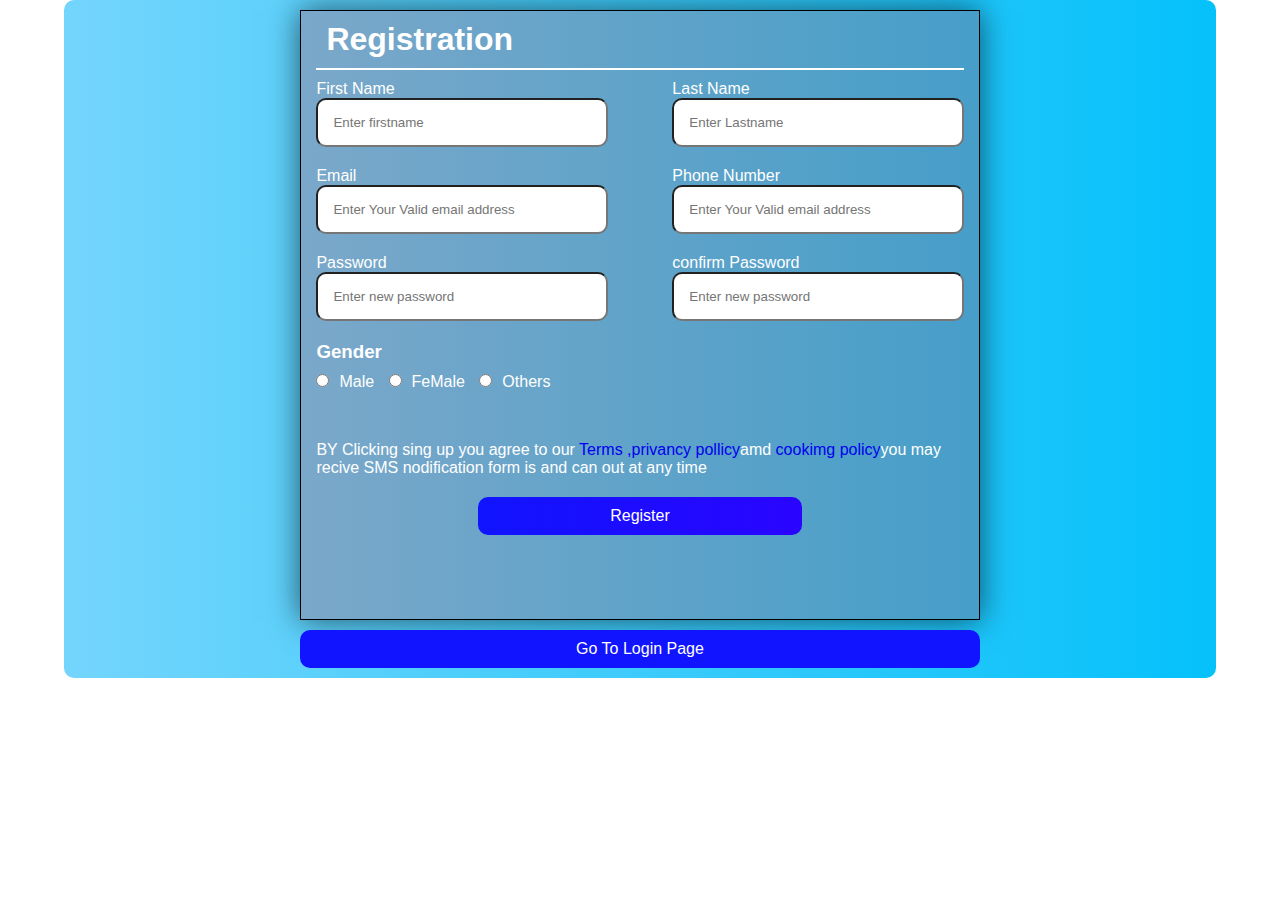
<file: index.html>
<!DOCTYPE html>
<html lang="en">
<head>
    <meta charset="UTF-8">
    <meta http-equiv="X-UA-Compatible" content="IE=edge">
    <meta name="viewport" content="width=device-width, initial-scale=1.0">
    <title>registration form</title>
    <link rel="stylesheet" href="css/style.css">
     <link rel="stylesheet" href="media/media.css">
     <link rel="stylesheet" href="https://cdnjs.cloudflare.com/ajax/libs/font-awesome/4.7.0/css/font-awesome.min.css">
</head>
<body>
   
     <section id="registraion-section">
         <div class="registration-container">
            <div class="log-btn">
            <form name="form-name">
             <div class="registration-form">
                 <div class="regi-head">
                     <h1>Registration</h1>
                 </div>
                 <div class="name-row">
                     <div class="regi-col">
                                 <div class="input-felid">
                                     <label for="first-name">First Name</label><br>
                                          <input type="text" id="first-name" placeholder="Enter firstname"> 
                                    <div><h3 id="croratname"></h3></div>
                                 </div>
                                 
                                 <div class="input-felid">
                                     <label for="reg-email">Email</label><br>
                                         <input type="email" id="reg-email" placeholder="Enter Your Valid email address">
                                         <div><h3 id="croratemail"></h3></div> 
                                 </div>

                                 <div class="input-felid">
                                    <label for="reg-password">Password</label><br>
                                        <input type="password" id="reg-password" placeholder="Enter new password"> 
                                        <div><h3 id="coreatpassword"></h3></div>
                                </div>
                                    
                      </div>          
                      <div class="regi-col">
                        <div class="input-felid">
                            <label for="last-name">Last Name</label><br>
                                 <input type="text" id="last-name" placeholder="Enter Lastname"> 
                                 <div><h3 id="firstnames"></h3></div>
                        </div>
                       
                        <div class="input-felid">
                            <label for="reg-phone">Phone Number</label><br>
                                <input type="tel" id="reg-phone" placeholder="Enter Your Valid email address"> 
                                <div><h3 id="croratnumber"></h3></div>
                        </div>

                        <div class="input-felid">
                           <label for="reg-confirmpassword">confirm  Password</label><br>
                               <input type="password" id="reg-confirmpassword" placeholder="Enter new password"> 
                               <div><h3 id="samepassword"></h3></div>
                       </div>
                          
             </div>          
            </div>
                 <div class="gender">
                    <h3 id="genter">Gender</h3>
                     <input type="radio" id="male" name="Gender"><label for="male">Male</label>
                     <input type="radio" id="female" name="Gender"><label for="female">FeMale</label>
                     <input type="radio" id="other" name="Gender"><label for="other">Others</label>
                     <p id="gentercoreat"></p>
                </div>
                
                     <p>BY Clicking sing up you agree to our <a href="#">Terms ,privancy pollicy</a>amd <a href="#">cookimg policy</a>you may 
                        recive SMS nodification form is and can out at any time
                     </p>
                 <div class="reg-link" onclick="nameoffun()">
                      <a href="#" >Register</a>
                 </div>
                 
                 
                 
             </div>                         
            </form>
            
            
            <div class="but">
                <button id="fn-btn" onclick="logfunction()" type="submit">Go To Login Page</button>
             </div>
            </div>    

             </div>
     
   
</section>

 <script src="js/main.js"></script>
</body>
</html>
</file>
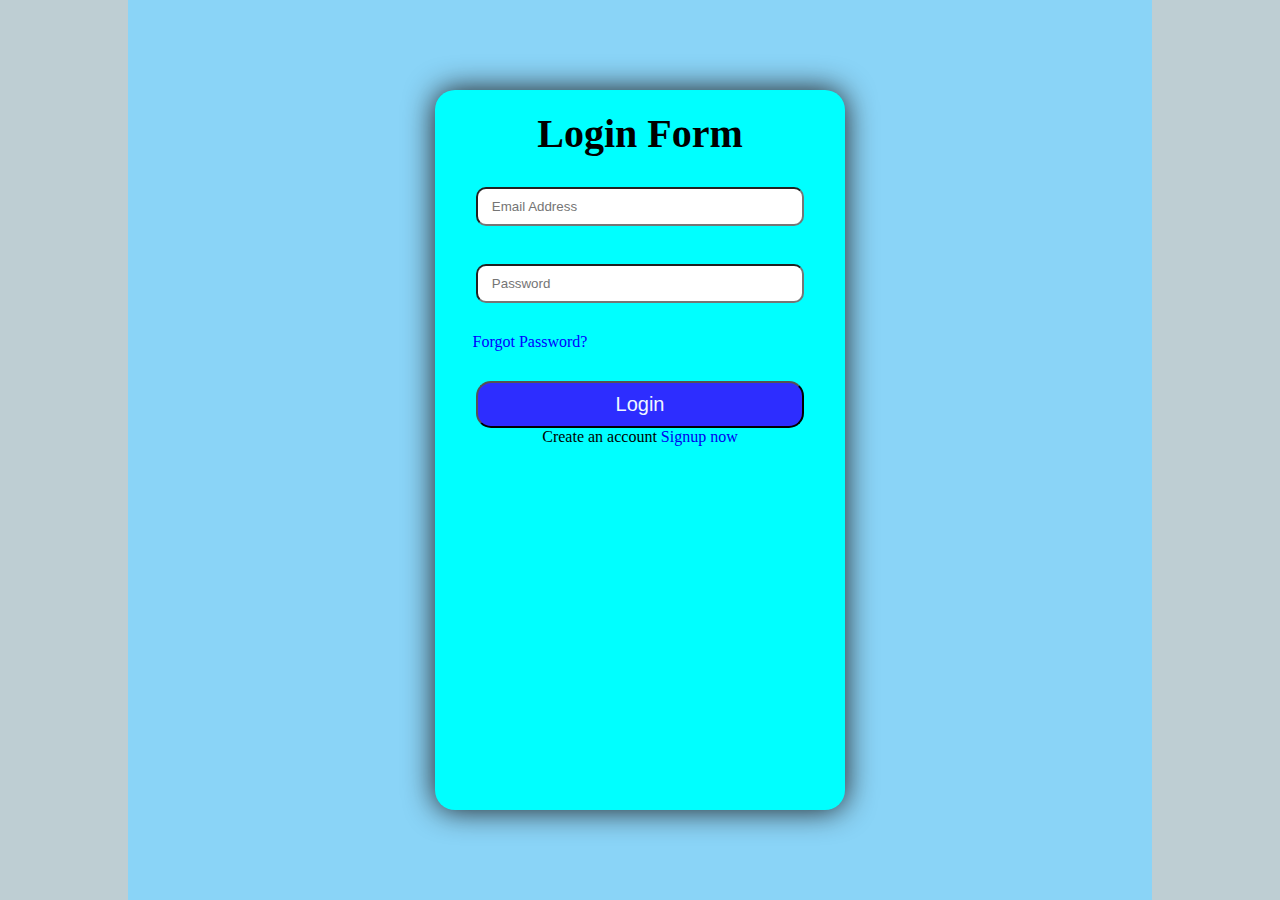
<file: login-form/index.html>
<!DOCTYPE html>
<html lang="en">
<head>
    <meta charset="UTF-8">
    <meta name="viewport" content="width=device-width, initial-scale=1.0">
    <title>Login Form</title>
    <link rel="stylesheet" href="css/style.css">
    <link rel="stylesheet" href="css/media.css">
</head>
<body>
    
    
    <div class="container">
        <div class="row">
            <div class="card">
                <h1>Login Form</h1>
                <div class="input-sce">
                    <label for="inputemail" >  </label>
                    <input id="inputemail"  type="email" placeholder=" Email Address" ><br><br>
                    <h3 id="email"></h3>

                    <label for="inputpassword" >  </label>
                    <input id="inputpassword" type="password" placeholder=" Password" >
                    <h3 id="passwords"></h3>

                </div>
                <div class="fro-a">
                    <a href="#">Forgot Password?</a>
                </div>
                <div class="but" >
                    <button id="logbtn">Login</button>
                </div>
                <p>Create an account <a href="#">Signup now</a></p>

            </div>
       </div>
    </div>
    <script src="js/main.js"></script>
</body>
</html>
</file>
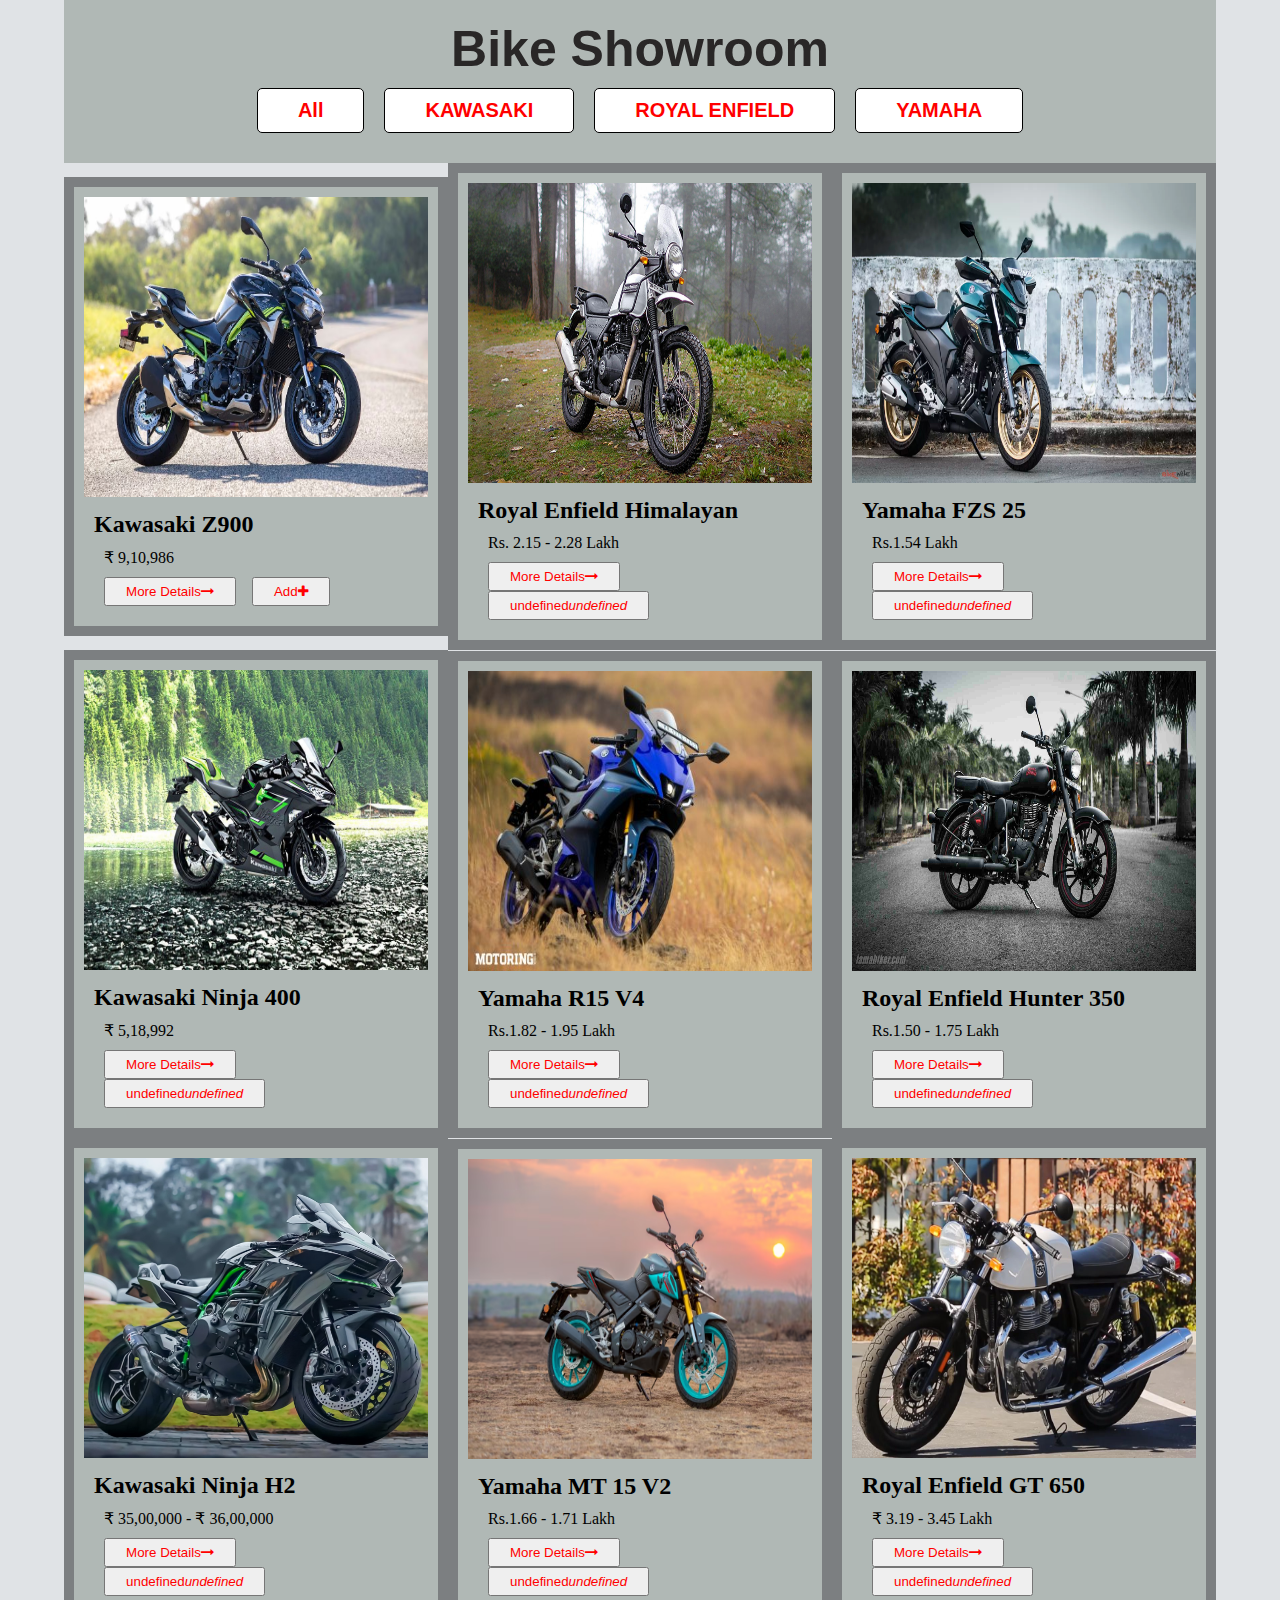
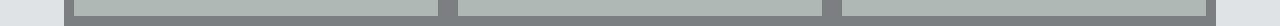
<file: login-form/wep-card-js/index.html>
<!DOCTYPE html>
<html lang="en">
<head>
    <meta charset="UTF-8">
    <meta name="viewport" content="width=device-width, initial-scale=1.0">
    <title>wep cards</title>
    <link rel="stylesheet" href="css/style.css">
    <link rel="stylesheet" href="css/media.css">
    <link href="https://fonts.googleapis.com/css2?family=Montserrat&display=swap" rel="stylesheet">
		<link rel="stylesheet" href="https://cdnjs.cloudflare.com/ajax/libs/font-awesome/4.7.0/css/font-awesome.min.css">
</head>
<body>
    <section id="card-sec">

    </section>
    <script src="css/main.js">

    </script>
</body>
</html>
</file>
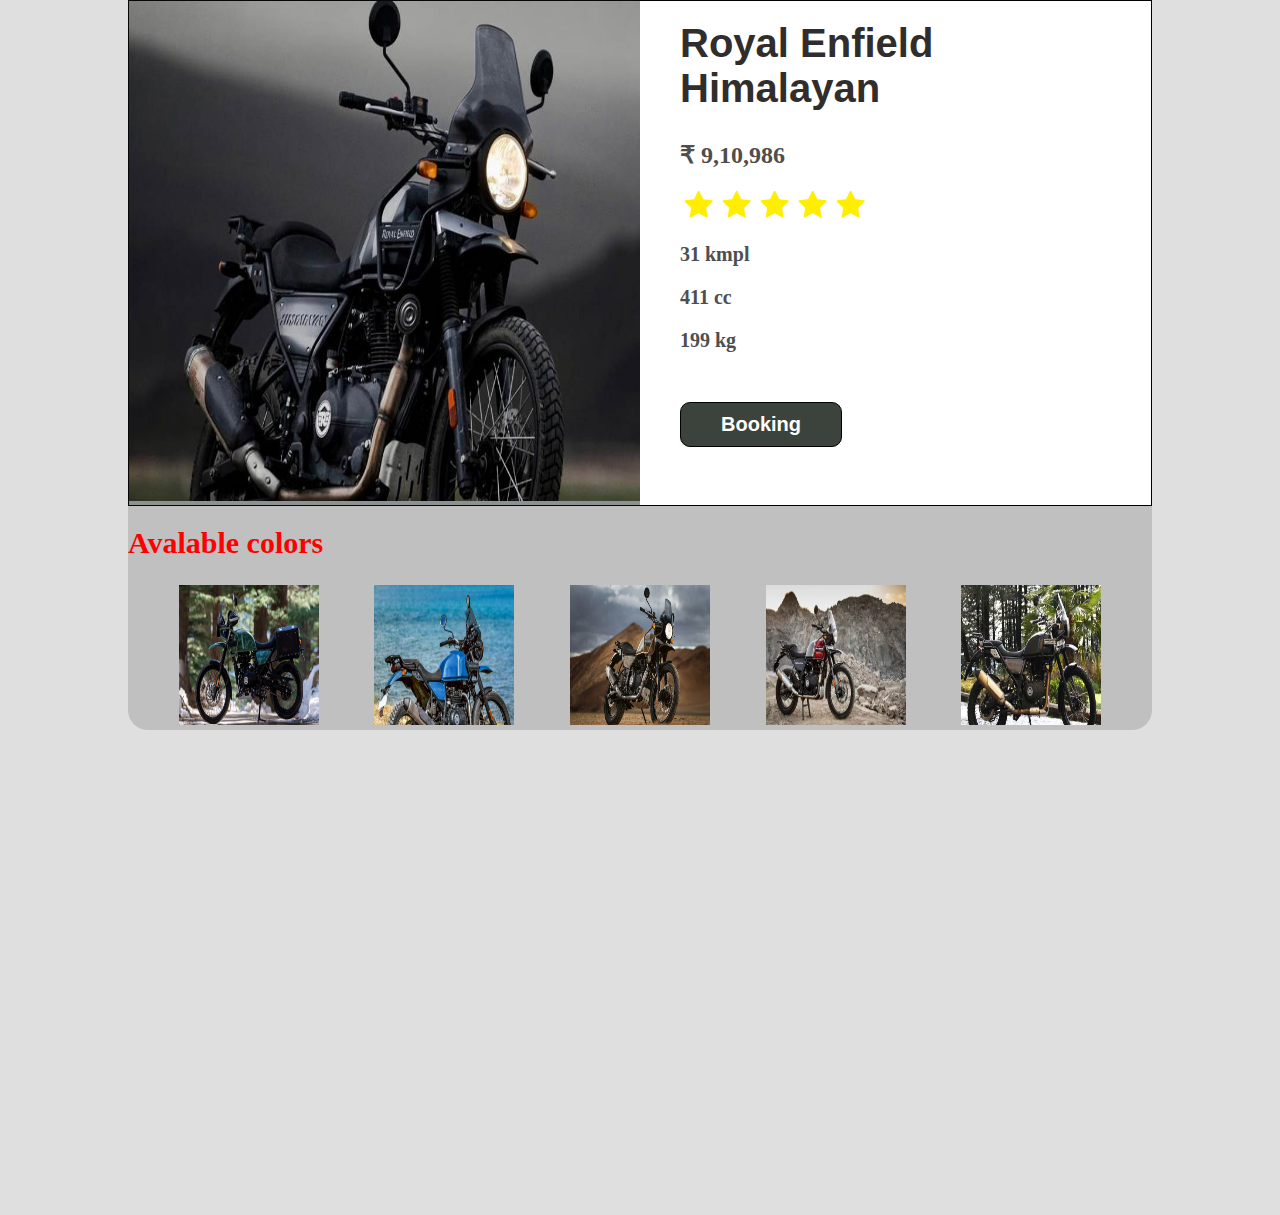
<file: login-form/wep-card-js/Himalayan/index.html>
<!DOCTYPE html>
<html lang="en">
<head>
    <meta charset="UTF-8">
    <meta name="viewport" content="width=device-width, initial-scale=1.0">
    <title>Kavasaki Z900 </title>
    <link rel="stylesheet" href="css/style.css">
    <link rel="stylesheet" href="css/media.css">
    <link href="https://fonts.googleapis.com/css2?family=Montserrat&display=swap" rel="stylesheet">
		<link rel="stylesheet" href="https://cdnjs.cloudflare.com/ajax/libs/font-awesome/4.7.0/css/font-awesome.min.css">
</head>
<body>
    <section class="sec">
        <div class="container">
            <div class="row">
                <div class="col">
                    <img src="img/imgh1.jpg">
                </div>
                <div class="cols">
                    <h1>Royal Enfield Himalayan </h1>
                    <h2>₹ 9,10,986</h2>
                    <div class="icons">
                        <p><i class="fa fa-star" aria-hidden="true"></i></p>
                        <p><i class="fa fa-star" aria-hidden="true"></i></p>
                        <p><i class="fa fa-star" aria-hidden="true"></i></p>
                        <p><i class="fa fa-star" aria-hidden="true"></i></p>
                        <p><i class="fa fa-star" aria-hidden="true"></i></p>
                    </div>
                    <h3>31 kmpl</h3>
                    <h3>411 cc</h3>
                    <h3>199 kg</h3>
                    <div class="btn">
                        <button>Booking</button>
                    </div>
                </div>
            </div>
            <div class="image-hed">
                    <h2>Avalable colors</h2>
                    <div class="img-color">
                        <img src="img/imgh2.webp">
                        <img src="img/imgh3.jpg">
                        <img src="img/imgh4.webp">
                        <img src="img/imgh5.webp">
                        <img src="img/imgh6.avif">

                    </div>
             </div>
        </div>
    </section>
</body>
</html>
</file>
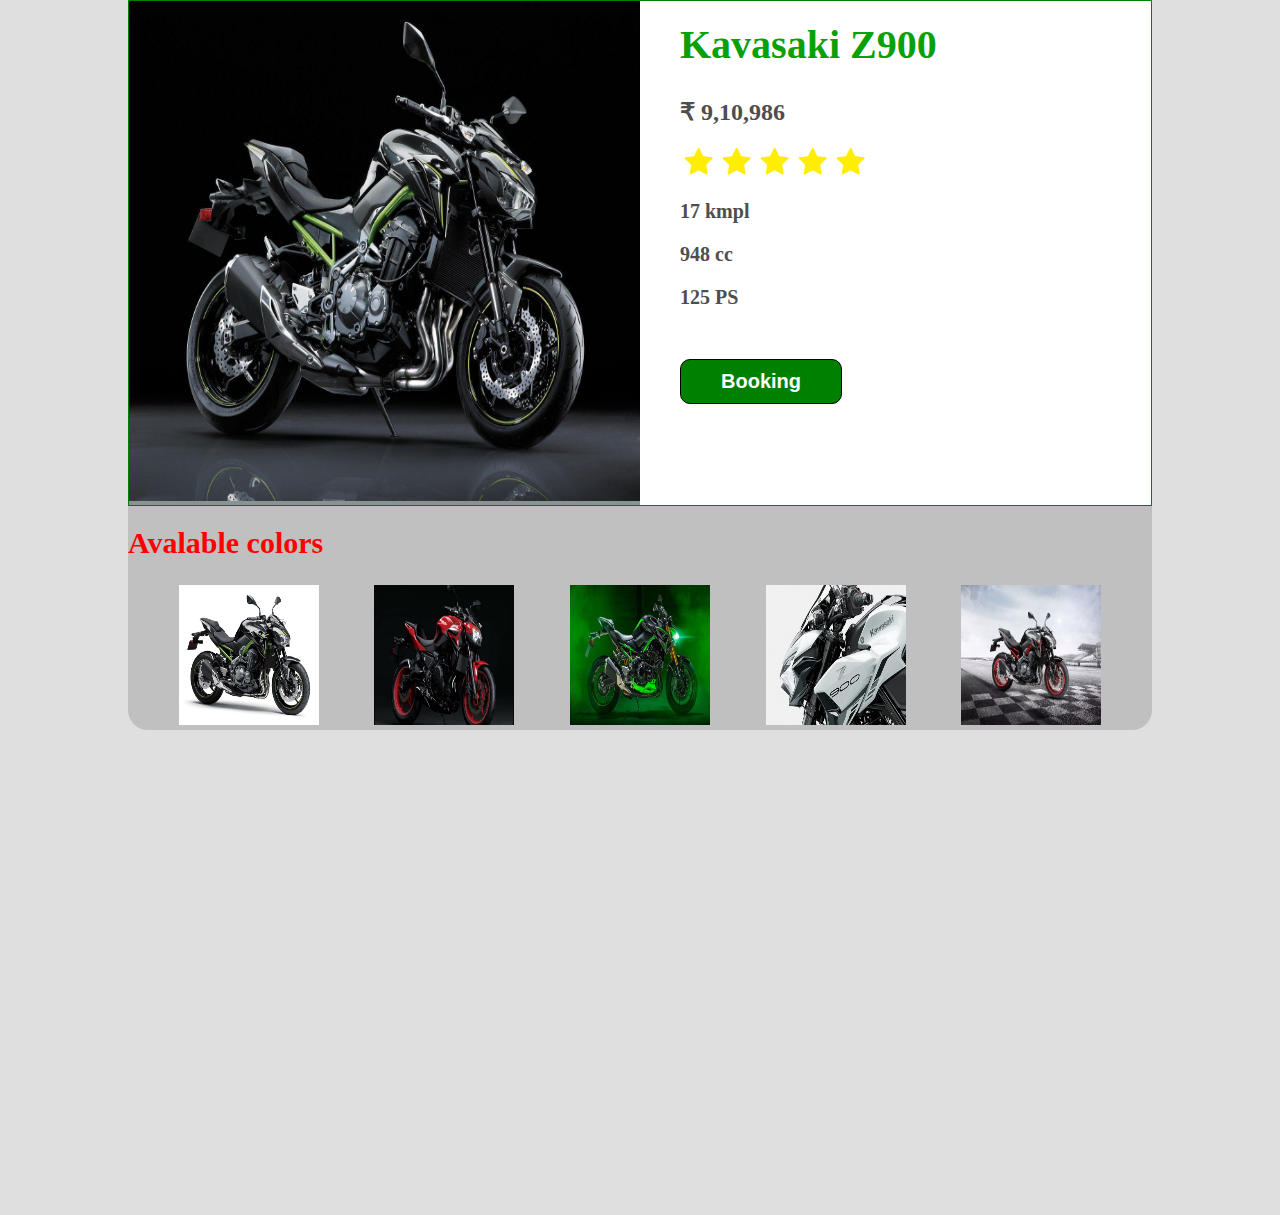
<file: login-form/wep-card-js/kavasaki-Z900/index.html>
<!DOCTYPE html>
<html lang="en">
<head>
    <meta charset="UTF-8">
    <meta name="viewport" content="width=device-width, initial-scale=1.0">
    <title>Kavasaki Z900 </title>
    <link rel="stylesheet" href="css/style.css">
    <link href="https://fonts.googleapis.com/css2?family=Montserrat&display=swap" rel="stylesheet">
		<link rel="stylesheet" href="https://cdnjs.cloudflare.com/ajax/libs/font-awesome/4.7.0/css/font-awesome.min.css">
</head>
<body>
    <section class="sec">
        <div class="container">
            <div class="row">
                <div class="col">
                    <img src="img/imgk2.jpg">
                </div>
                <div class="cols">
                    <h1>Kavasaki Z900 </h1>
                    <h2>₹ 9,10,986</h2>
                    <div class="icons">
                        <p><i class="fa fa-star" aria-hidden="true"></i></p>
                        <p><i class="fa fa-star" aria-hidden="true"></i></p>
                        <p><i class="fa fa-star" aria-hidden="true"></i></p>
                        <p><i class="fa fa-star" aria-hidden="true"></i></p>
                        <p><i class="fa fa-star" aria-hidden="true"></i></p>
                    </div>
                    <h3>17 kmpl</h3>
                    <h3>948 cc</h3>
                    <h3>125 PS</h3>
                    <div class="btn">
                        <button>Booking</button>
                    </div>
                </div>
            </div>
            <div class="image-hed">
                    <h2>Avalable colors</h2>
                    <div class="img-color">
                        <img src="img/imgk1.jpg">
                        <img src="img/imgk3.avif">
                        <img src="img/imgk4.webp">
                        <img src="img/imgk5.webp">
                        <img src="img/imgk6.avif">

                    </div>
             </div>
        </div>
    </section>
</body>
</html>
</file>
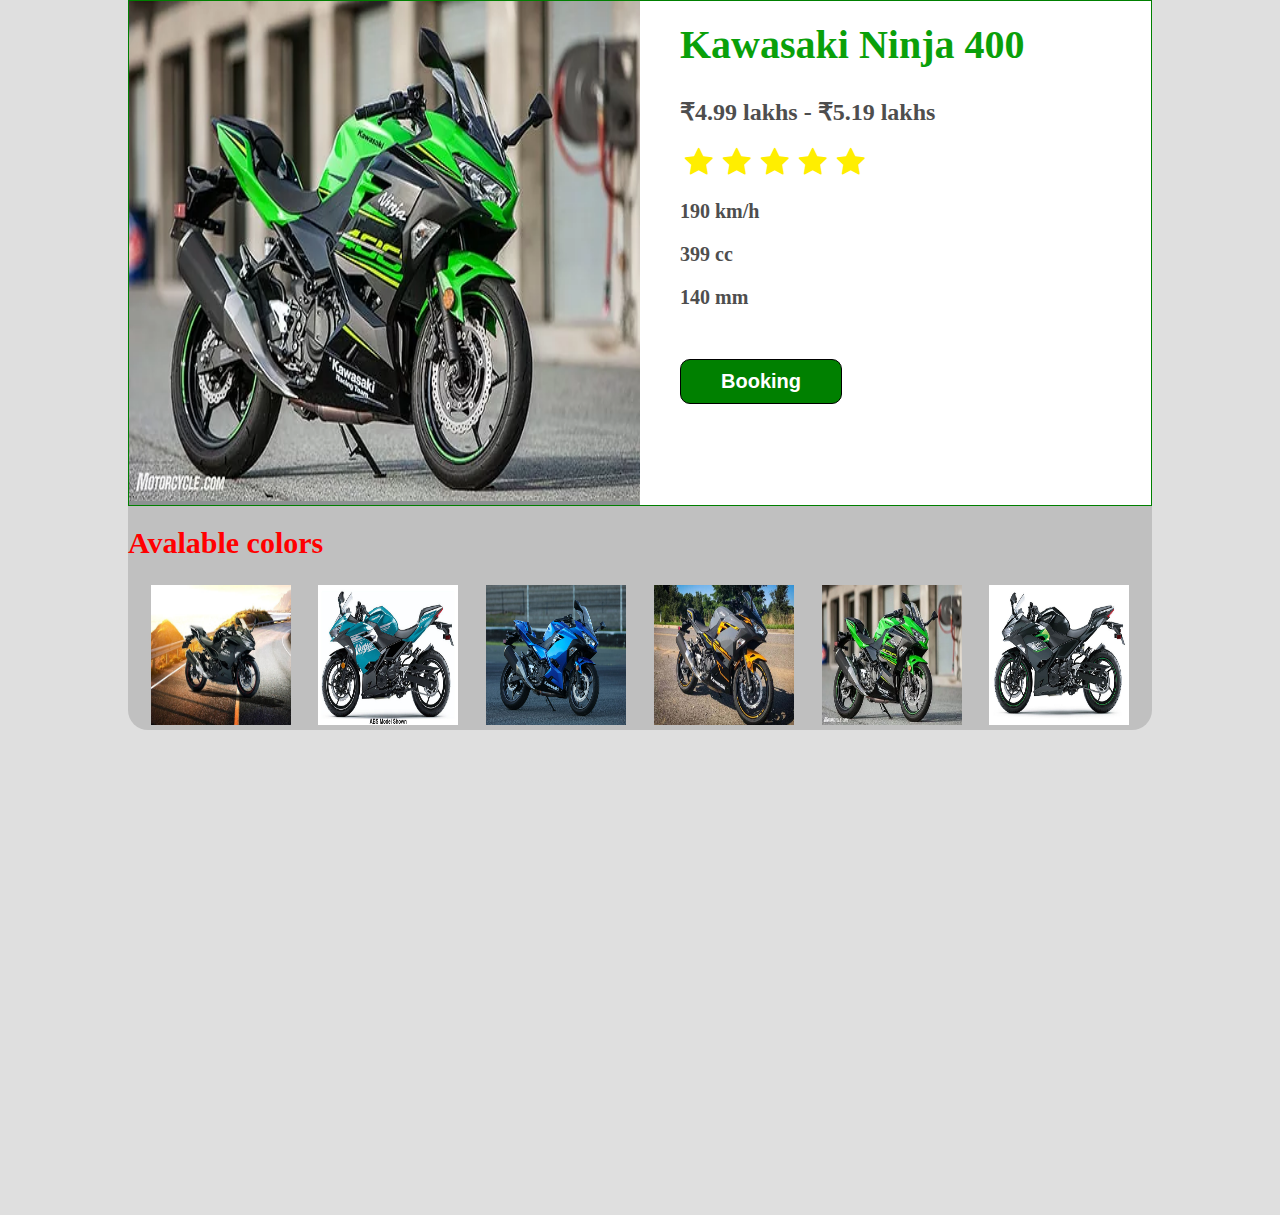
<file: login-form/wep-card-js/Kawasaki Ninja 400/index.html>
<!DOCTYPE html>
<html lang="en">
<head>
    <meta charset="UTF-8">
    <meta name="viewport" content="width=device-width, initial-scale=1.0">
    <title>Kawasaki Ninja 400 </title>
    <link rel="stylesheet" href="css/style.css">
    <link rel="stylesheet" href="css/media.css">
    <link href="https://fonts.googleapis.com/css2?family=Montserrat&display=swap" rel="stylesheet">
		<link rel="stylesheet" href="https://cdnjs.cloudflare.com/ajax/libs/font-awesome/4.7.0/css/font-awesome.min.css">
</head>
<body>
    <section class="sec">
        <div class="container">
            <div class="row">
                <div class="col">
                    <img src="img/imgk1.webp">
                </div>
                <div class="cols">
                    <h1>Kawasaki Ninja 400 </h1>
                    <h2> ₹4.99 lakhs - ₹5.19 lakhs</h2>
                    <div class="icons">
                        <p><i class="fa fa-star" aria-hidden="true"></i></p>
                        <p><i class="fa fa-star" aria-hidden="true"></i></p>
                        <p><i class="fa fa-star" aria-hidden="true"></i></p>
                        <p><i class="fa fa-star" aria-hidden="true"></i></p>
                        <p><i class="fa fa-star" aria-hidden="true"></i></p>
                    </div>
                    <h3>190 km/h</h3>
                    <h3> 399 cc</h3>
                    <h3>140 mm</h3>
                    <div class="btn">
                        <button>Booking</button>
                    </div>
                </div>
            </div>
            <div class="image-hed">
                    <h2>Avalable colors</h2>
                    <div class="img-color">
                        <img src="img/imgk2.jpg">
                        <img src="img/imgk3.jpg">
                        <img src="img/imgk4.jpg">
                        <img src="img/imgk5.jpg">
                        <img src="img/imgk6.webp">
                        <img src="img/imgk7.jpg">

                    </div>
             </div>
        </div>
    </section>
</body>
</html>
</file>
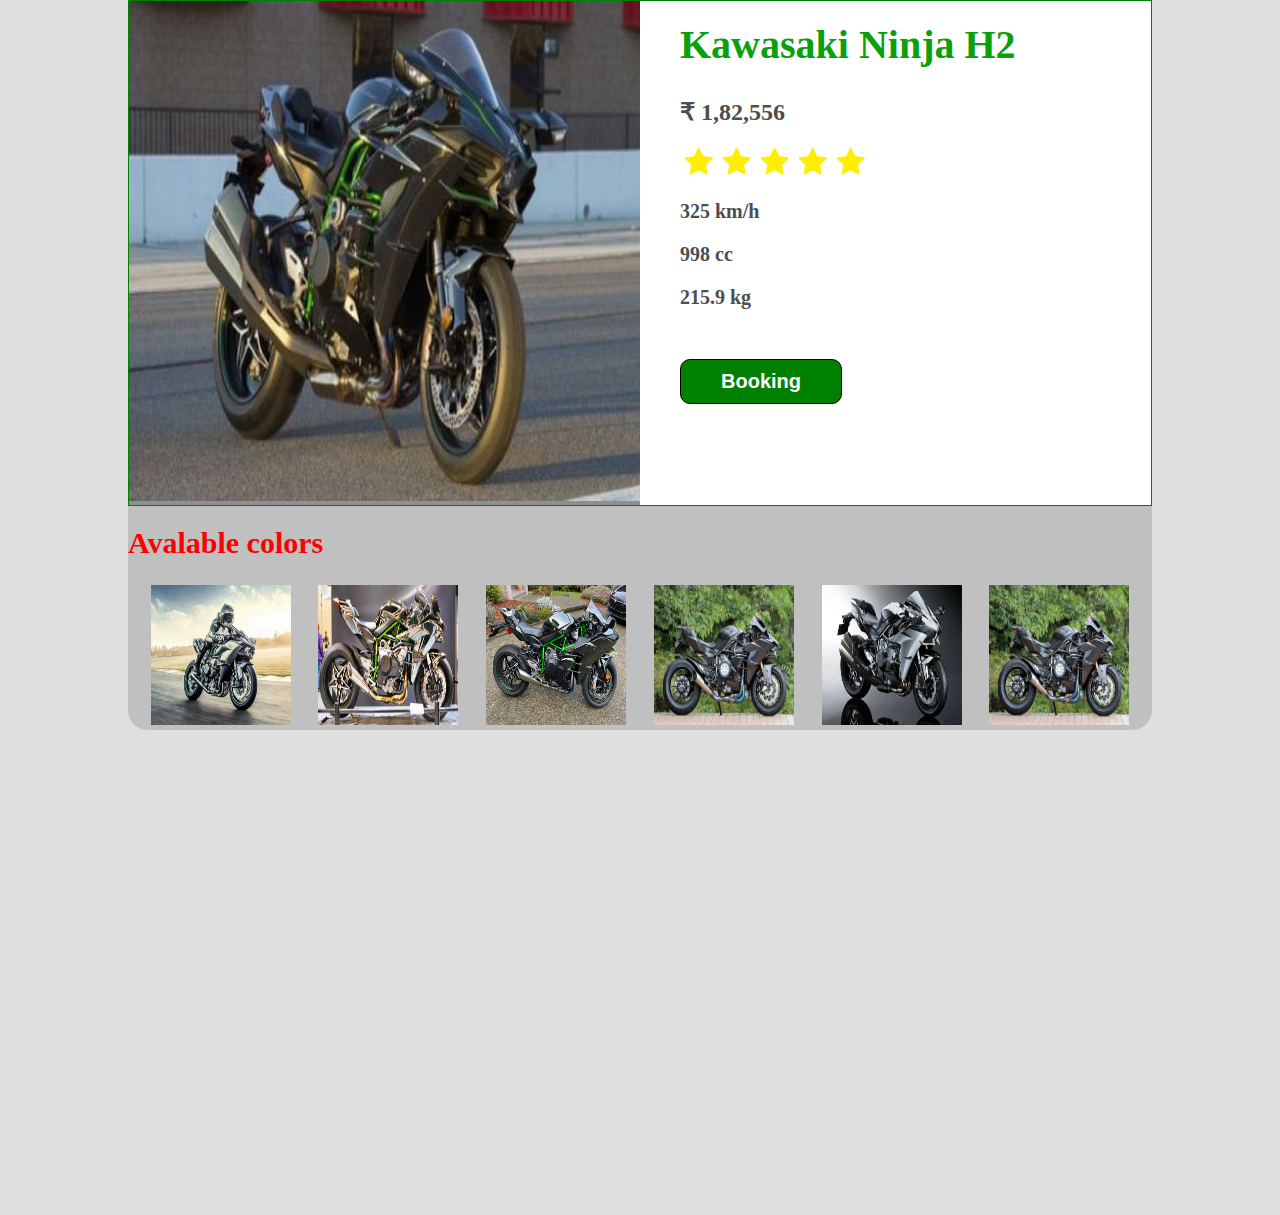
<file: login-form/wep-card-js/Kawasaki-Ninja-H2/index.html>
<!DOCTYPE html>
<html lang="en">
<head>
    <meta charset="UTF-8">
    <meta name="viewport" content="width=device-width, initial-scale=1.0">
    <title>Kawasaki Ninja H2 </title>
    <link rel="stylesheet" href="css/style.css">
    <link rel="stylesheet" href="css/media.css">
    <link href="https://fonts.googleapis.com/css2?family=Montserrat&display=swap" rel="stylesheet">
		<link rel="stylesheet" href="https://cdnjs.cloudflare.com/ajax/libs/font-awesome/4.7.0/css/font-awesome.min.css">
</head>
<body>
    <section class="sec">
        <div class="container">
            <div class="row">
                <div class="col">
                    <img src="img/img6.jpg">
                </div>
                <div class="cols">
                    <h1>Kawasaki Ninja H2 </h1>
                    <h2>₹ 1,82,556</h2>
                    <div class="icons">
                        <p><i class="fa fa-star" aria-hidden="true"></i></p>
                        <p><i class="fa fa-star" aria-hidden="true"></i></p>
                        <p><i class="fa fa-star" aria-hidden="true"></i></p>
                        <p><i class="fa fa-star" aria-hidden="true"></i></p>
                        <p><i class="fa fa-star" aria-hidden="true"></i></p>
                    </div>
                    <h3>325 km/h</h3>
                    <h3>998 cc</h3>
                    <h3>215.9 kg</h3>
                    <div class="btn">
                        <button>Booking</button>
                    </div>
                </div>
            </div>
            <div class="image-hed">
                    <h2>Avalable colors</h2>
                    <div class="img-color">
                        <img src="img/img2.jpg">
                        <img src="img/img3.jpg">
                        <img src="img/img4.jpg">
                        <img src="img/img5.webp">
                        <img src="img/img1.webp">
                        <img src="img/img7.webp">

                    </div>
             </div>
        </div>
    </section>
</body>
</html>
</file>
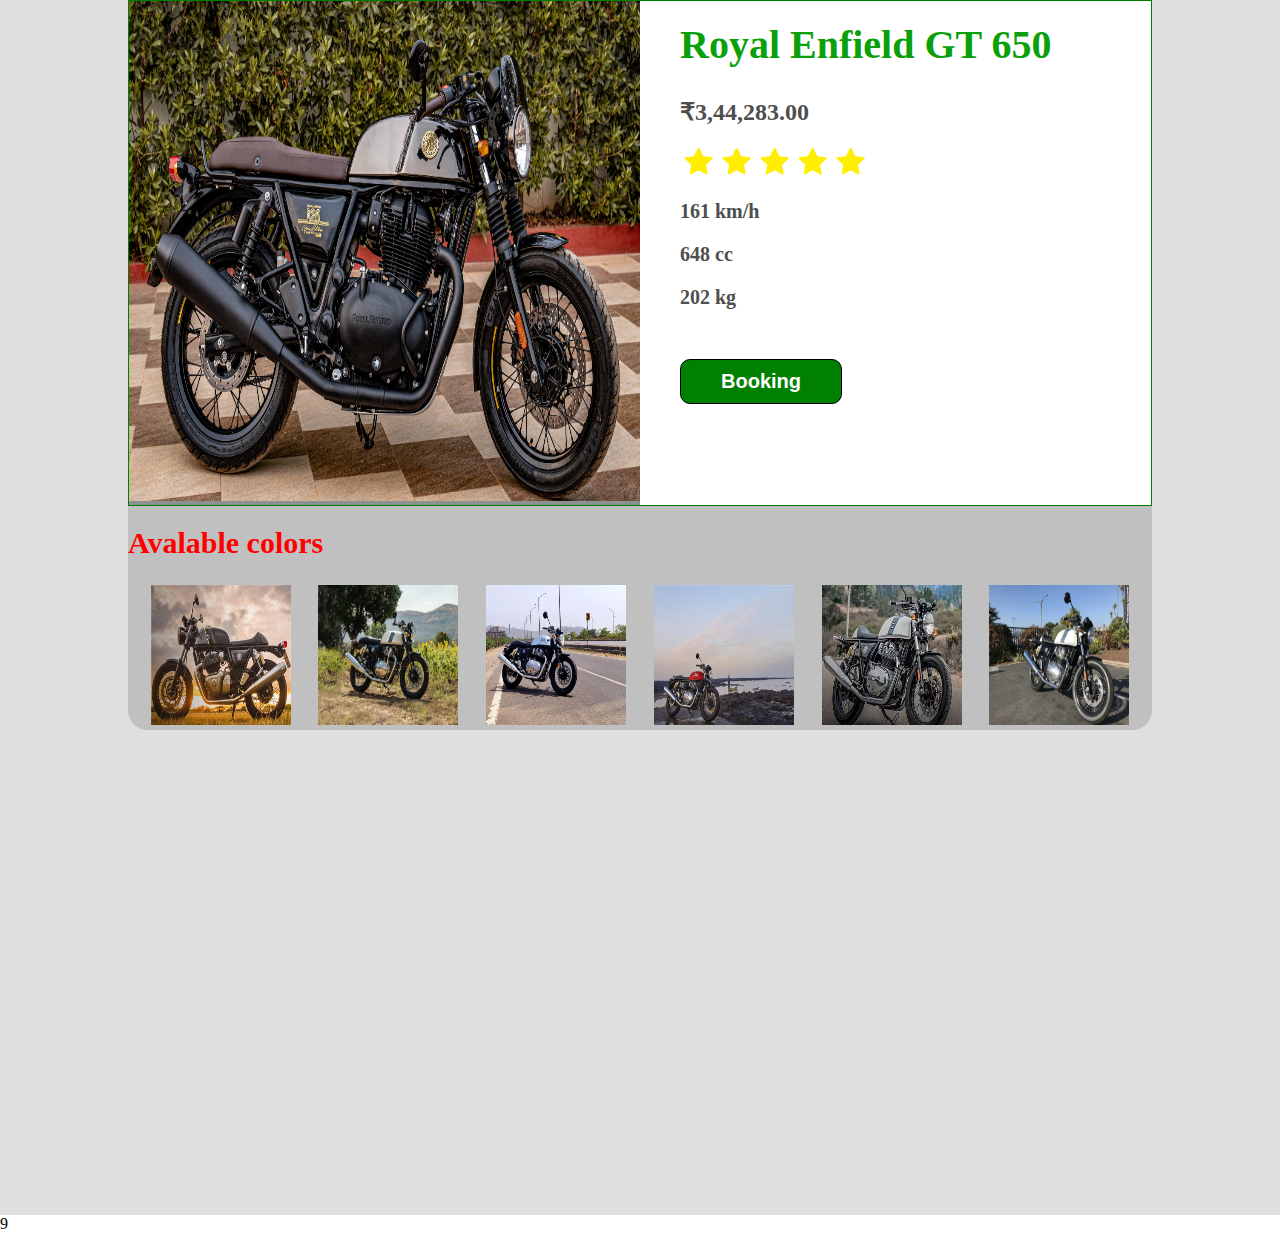
<file: login-form/wep-card-js/Royal-Enfield-GT-650/index.html>
<!DOCTYPE html>
<html lang="en">
<head>
    <meta charset="UTF-8">
    <meta name="viewport" content="width=device-width, initial-scale=1.0">
    <title>Royal Enfield GT 650 </title>
    <link rel="stylesheet" href="css/style.css">
    <link rel="stylesheet" href="css/media.css">
    <link href="https://fonts.googleapis.com/css2?family=Montserrat&display=swap" rel="stylesheet">
		<link rel="stylesheet" href="https://cdnjs.cloudflare.com/ajax/libs/font-awesome/4.7.0/css/font-awesome.min.css">
</head>
<body>
    <section class="sec">
        <div class="container">
            <div class="row">
                <div class="col">
                    <img src="img/img1.png">
                </div>
                <div class="cols">
                    <h1>Royal Enfield GT 650</h1>
                    <h2> ₹3,44,283.00 </h2>
                    <div class="icons">
                        <p><i class="fa fa-star" aria-hidden="true"></i></p>
                        <p><i class="fa fa-star" aria-hidden="true"></i></p>
                        <p><i class="fa fa-star" aria-hidden="true"></i></p>
                        <p><i class="fa fa-star" aria-hidden="true"></i></p>
                        <p><i class="fa fa-star" aria-hidden="true"></i></p>
                    </div>
                    <h3>161 km/h</h3>
                    <h3>648 cc</h3>
                    <h3>202 kg</h3>
                    <div class="btn">
                        <button>Booking</button>
                    </div>
                </div>
            </div>
            <div class="image-hed">
                    <h2>Avalable colors</h2>
                    <div class="img-color">
                        <img src="img/img2.jpg">
                        <img src="img/img3.webp">
                        <img src="img/img4.webp">
                        <img src="img/img5.jpg">
                        <img src="img/img6.avif">
                        <img src="img/img7.jpg">

                    </div>
             </div>
        </div>
    </section>
</body>
</html>9
</file>
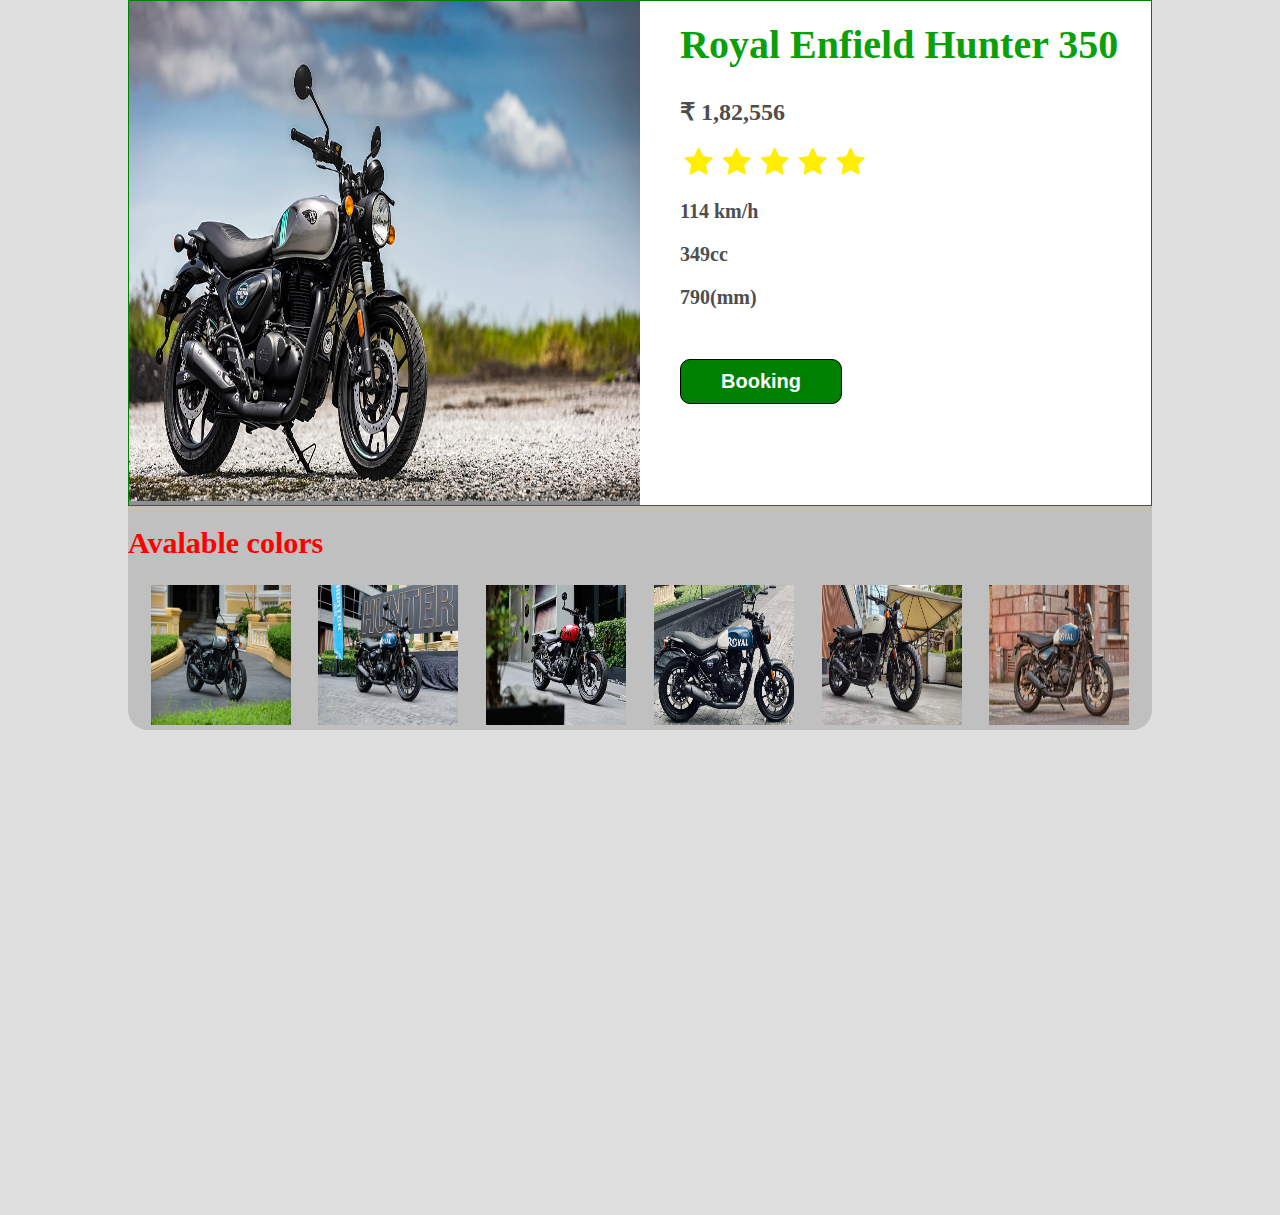
<file: login-form/wep-card-js/Royal-Enfield-Hunter/index.html>
<!DOCTYPE html>
<html lang="en">
<head>
    <meta charset="UTF-8">
    <meta name="viewport" content="width=device-width, initial-scale=1.0">
    <title>Royal Enfield Hunter 350 </title>
    <link rel="stylesheet" href="css/style.css">
    <link rel="stylesheet" href="css/media.css">
    <link href="https://fonts.googleapis.com/css2?family=Montserrat&display=swap" rel="stylesheet">
		<link rel="stylesheet" href="https://cdnjs.cloudflare.com/ajax/libs/font-awesome/4.7.0/css/font-awesome.min.css">
</head>
<body>
    <section class="sec">
        <div class="container">
            <div class="row">
                <div class="col">
                    <img src="img/img1.webp">
                </div>
                <div class="cols">
                    <h1>Royal Enfield Hunter 350</h1>
                    <h2>₹ 1,82,556</h2>
                    <div class="icons">
                        <p><i class="fa fa-star" aria-hidden="true"></i></p>
                        <p><i class="fa fa-star" aria-hidden="true"></i></p>
                        <p><i class="fa fa-star" aria-hidden="true"></i></p>
                        <p><i class="fa fa-star" aria-hidden="true"></i></p>
                        <p><i class="fa fa-star" aria-hidden="true"></i></p>
                    </div>
                    <h3>114 km/h</h3>
                    <h3>349cc</h3>
                    <h3>790(mm)</h3>
                    <div class="btn">
                        <button>Booking</button>
                    </div>
                </div>
            </div>
            <div class="image-hed">
                    <h2>Avalable colors</h2>
                    <div class="img-color">
                        <img src="img/img2.webp">
                        <img src="img/img3.avif">
                        <img src="img/img4.avif">
                        <img src="img/img5.jpg">
                        <img src="img/img6.jpg">
                        <img src="img/img7.avif">

                    </div>
             </div>
        </div>
    </section>
</body>
</html>
</file>
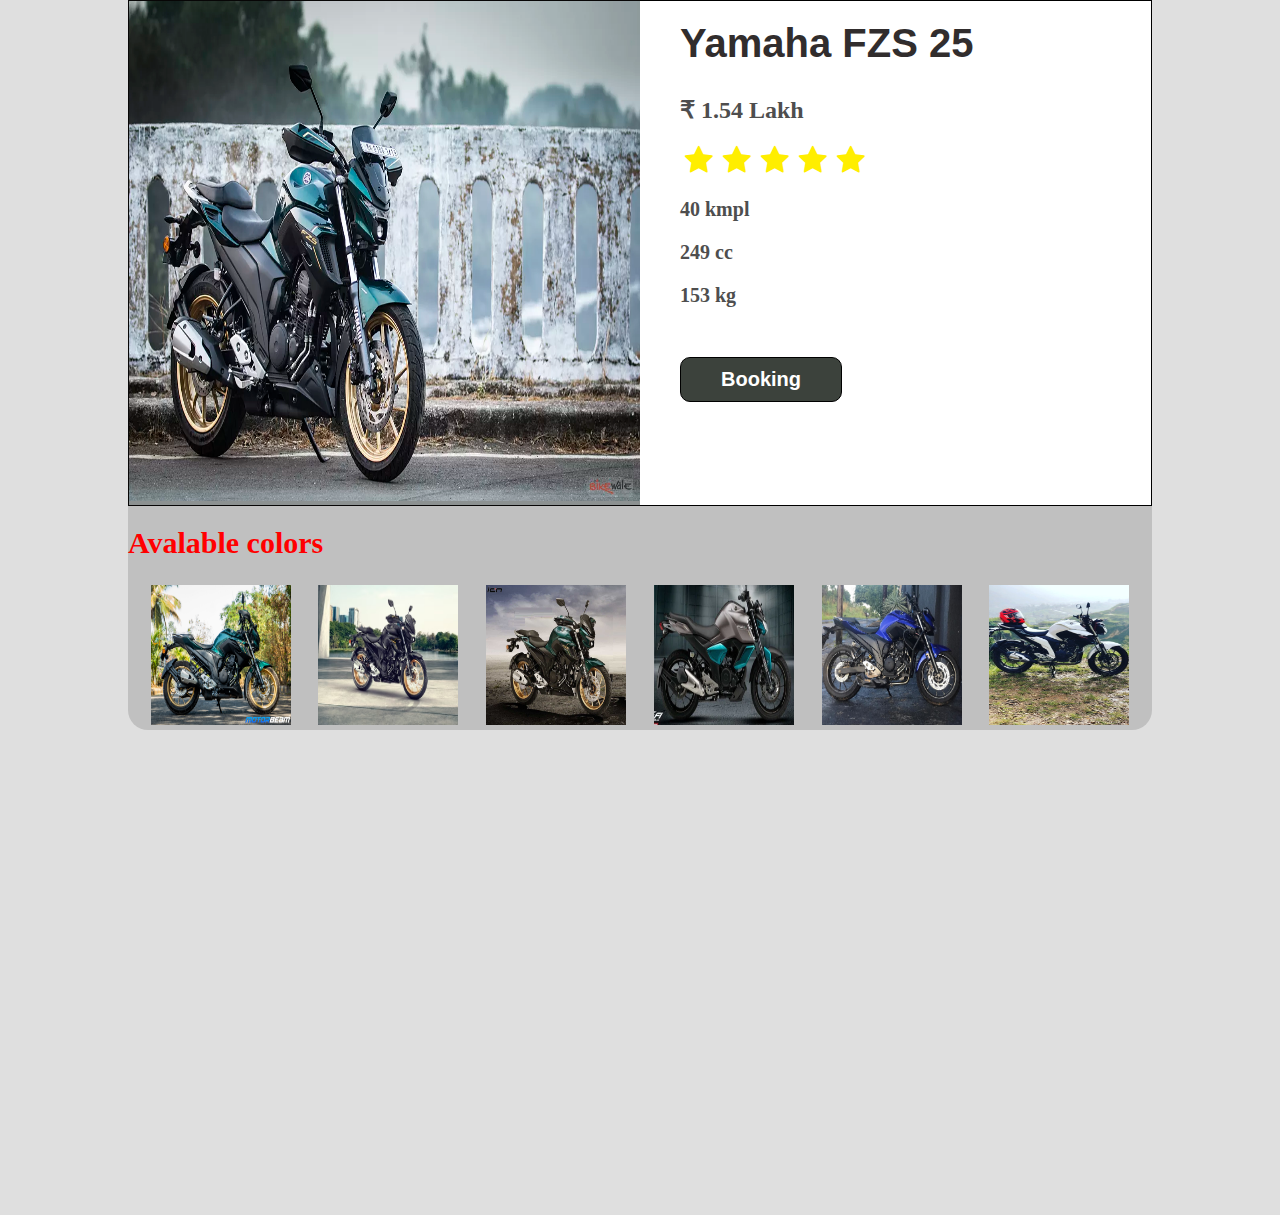
<file: login-form/wep-card-js/Yamaha FZS 25/index.html>
<!DOCTYPE html>
<html lang="en">
<head>
    <meta charset="UTF-8">
    <meta name="viewport" content="width=device-width, initial-scale=1.0">
    <title>Yamaha FZS 25 </title>
    <link rel="stylesheet" href="css/style.css">
    <link rel="stylesheet" href="css/media.css">
    <link href="https://fonts.googleapis.com/css2?family=Montserrat&display=swap" rel="stylesheet">
		<link rel="stylesheet" href="https://cdnjs.cloudflare.com/ajax/libs/font-awesome/4.7.0/css/font-awesome.min.css">
</head>
<body>
    <section class="sec">
        <div class="container">
            <div class="row">
                <div class="col">
                    <img src="img/img5.webp">
                </div>
                <div class="cols">
                    <h1>Yamaha FZS 25 </h1>
                    <h2>₹ 1.54 Lakh</h2>
                    <div class="icons">
                        <p><i class="fa fa-star" aria-hidden="true"></i></p>
                        <p><i class="fa fa-star" aria-hidden="true"></i></p>
                        <p><i class="fa fa-star" aria-hidden="true"></i></p>
                        <p><i class="fa fa-star" aria-hidden="true"></i></p>
                        <p><i class="fa fa-star" aria-hidden="true"></i></p>
                    </div>
                    <h3>40 kmpl</h3>
                    <h3>249 cc</h3>
                    <h3>153 kg</h3>
                    <div class="btn">
                        <button>Booking</button>
                    </div>
                </div>
            </div>
            <div class="image-hed">
                    <h2>Avalable colors</h2>
                    <div class="img-color">
                        <img src="img/img1.jpg">
                        <img src="img/img2.avif">
                        <img src="img/img3.jpg">
                        <img src="img/img4.webp">
                        <img src="img/img6.jpg">
                        <img src="img/img7.jpg">
                    </div>
             </div>
        </div>
    </section>
</body>
</html>
</file>
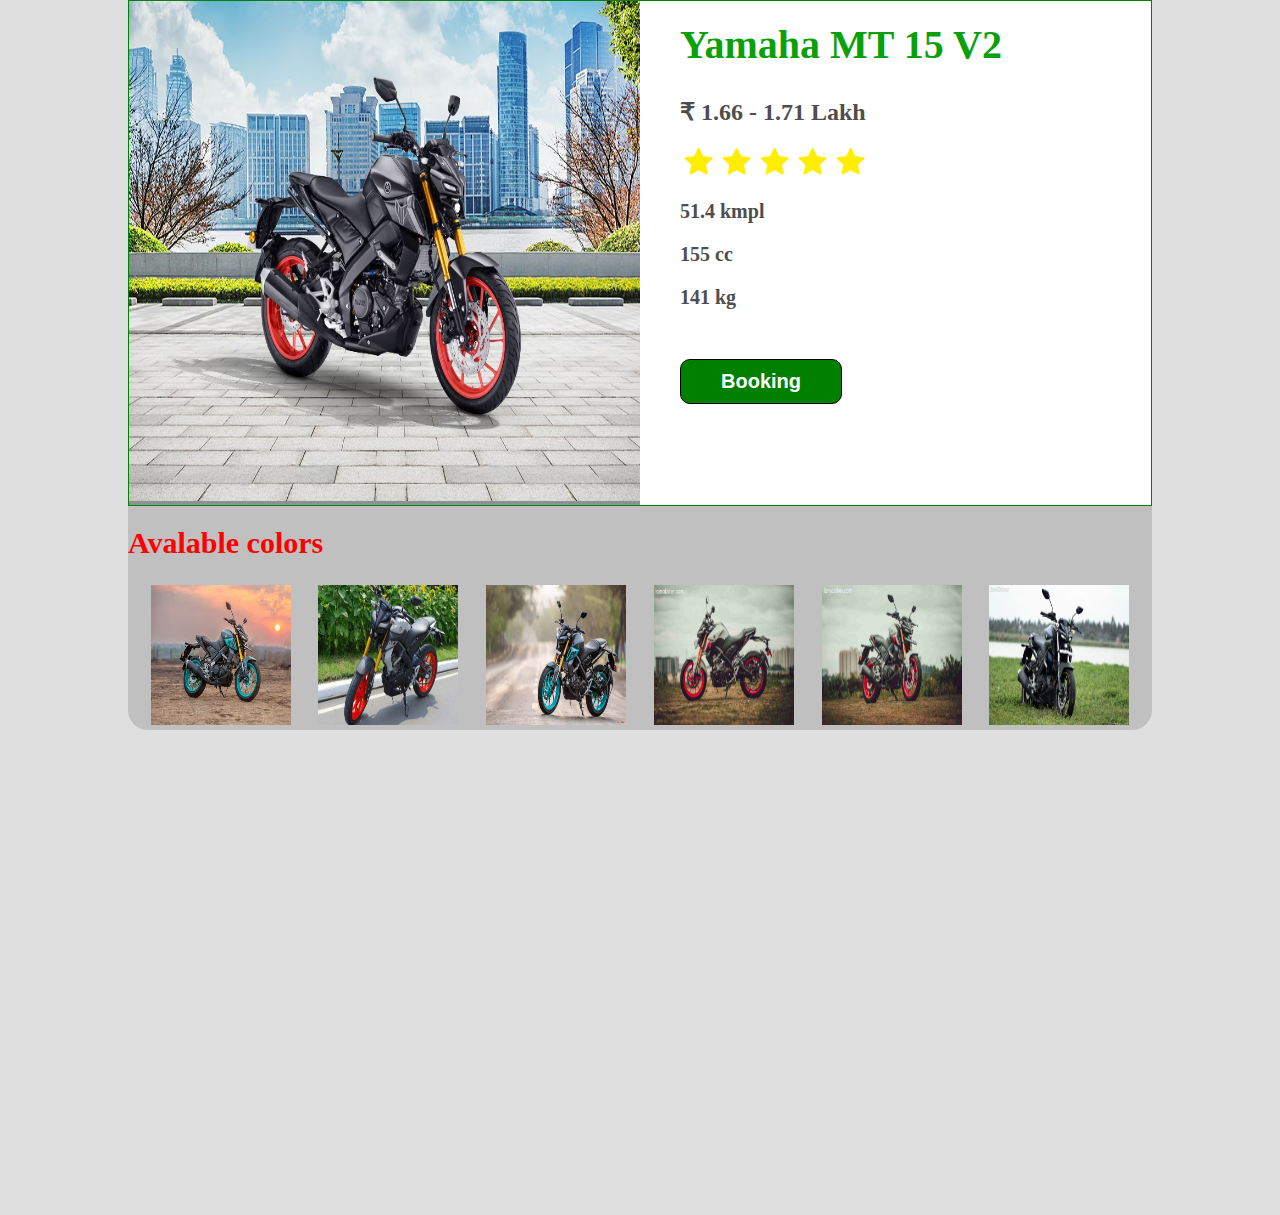
<file: login-form/wep-card-js/Yamaha-MT-15/index.html>
<!DOCTYPE html>
<html lang="en">
<head>
    <meta charset="UTF-8">
    <meta name="viewport" content="width=device-width, initial-scale=1.0">
    <title>Yamaha MT 15 V2 </title>
    <link rel="stylesheet" href="css/style.css">
    <link rel="stylesheet" href="css/media.css">
    <link href="https://fonts.googleapis.com/css2?family=Montserrat&display=swap" rel="stylesheet">
		<link rel="stylesheet" href="https://cdnjs.cloudflare.com/ajax/libs/font-awesome/4.7.0/css/font-awesome.min.css">
</head>
<body>
    <section class="sec">
        <div class="container">
            <div class="row">
                <div class="col">
                    <img src="img/img2.avif">
                </div>
                <div class="cols">
                    <h1>Yamaha MT 15 V2 </h1>
                    <h2>₹ 1.66 - 1.71 Lakh </h2>
                    <div class="icons">
                        <p><i class="fa fa-star" aria-hidden="true"></i></p>
                        <p><i class="fa fa-star" aria-hidden="true"></i></p>
                        <p><i class="fa fa-star" aria-hidden="true"></i></p>
                        <p><i class="fa fa-star" aria-hidden="true"></i></p>
                        <p><i class="fa fa-star" aria-hidden="true"></i></p>
                    </div>
                    <h3>51.4 kmpl</h3>
                    <h3>155 cc</h3>
                    <h3>141 kg</h3>
                    <div class="btn">
                        <button>Booking</button>
                    </div>
                </div>
            </div>
            <div class="image-hed">
                    <h2>Avalable colors</h2>
                    <div class="img-color">
                        <img src="img/img1.avif">
                        <img src="img/img3.webp">
                        <img src="img/img4.webp">
                        <img src="img/img5.jpg">
                        <img src="img/img6.jpg">
                        <img src="img/img7.webp">

                    </div>
             </div>
        </div>
    </section>
</body>
</html>
</file>
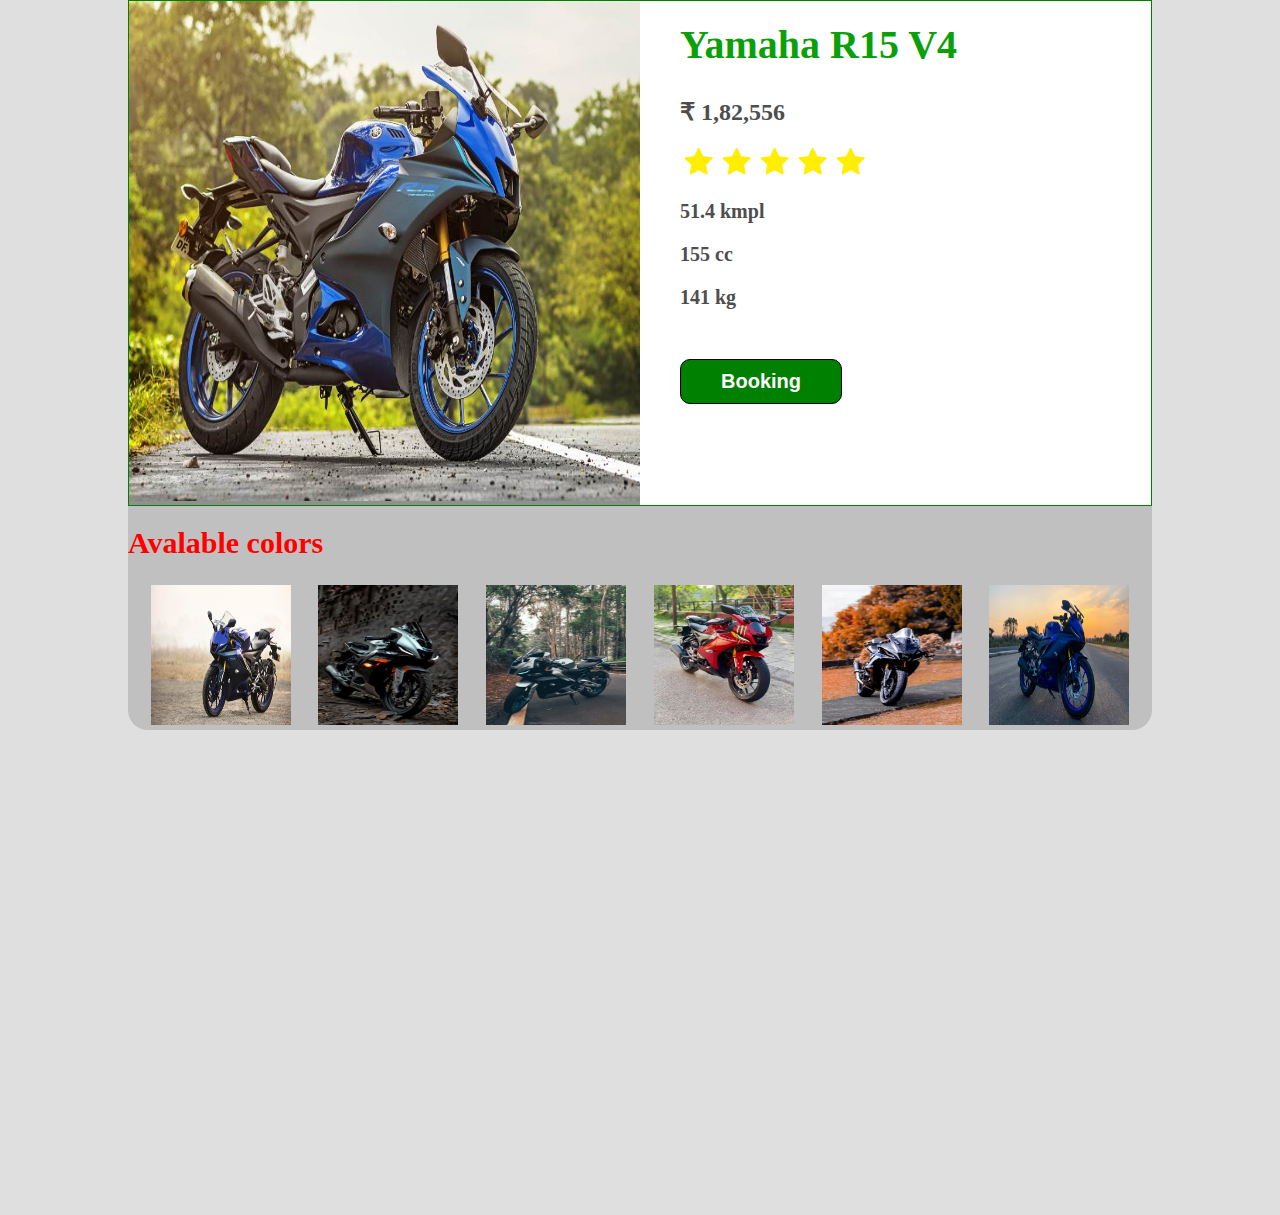
<file: login-form/wep-card-js/Yamaha-R15-V4/index.html>
<!DOCTYPE html>
<html lang="en">
<head>
    <meta charset="UTF-8">
    <meta name="viewport" content="width=device-width, initial-scale=1.0">
    <title>Yamaha R15 V4 </title>
    <link rel="stylesheet" href="css/style.css">
    <link rel="stylesheet" href="css/media.css">
    <link href="https://fonts.googleapis.com/css2?family=Montserrat&display=swap" rel="stylesheet">
		<link rel="stylesheet" href="https://cdnjs.cloudflare.com/ajax/libs/font-awesome/4.7.0/css/font-awesome.min.css">
</head>
<body>
    <section class="sec">
        <div class="container">
            <div class="row">
                <div class="col">
                    <img src="image/img4.jpg">
                </div>
                <div class="cols">
                    <h1>Yamaha R15 V4 </h1>
                    <h2>₹ 1,82,556</h2>
                    <div class="icons">
                        <p><i class="fa fa-star" aria-hidden="true"></i></p>
                        <p><i class="fa fa-star" aria-hidden="true"></i></p>
                        <p><i class="fa fa-star" aria-hidden="true"></i></p>
                        <p><i class="fa fa-star" aria-hidden="true"></i></p>
                        <p><i class="fa fa-star" aria-hidden="true"></i></p>
                    </div>
                    <h3>51.4 kmpl</h3>
                    <h3>155 cc</h3>
                    <h3>141 kg</h3>
                    <div class="btn">
                        <button>Booking</button>
                    </div>
                </div>
            </div>
            <div class="image-hed">
                    <h2>Avalable colors</h2>
                    <div class="img-color">
                        <img src="image/img1.webp">
                        <img src="image/img2.jpg">
                        <img src="image/img3.jpg">
                        <img src="image/img6.webp">
                        <img src="image/img5.webp">
                        <img src="image/img7.webp">

                    </div>
             </div>
        </div>
    </section>
</body>
</html>
</file>
<file: css/style.css>
*{
    padding: 0;
    margin: 0;
    box-sizing: border-box;
    font-family: sans-serif;
 }
 input{
    border-radius: 10px;
 }
 #registraion-section{
    background-image: linear-gradient(#ffffff,#ffffff);
   
 }
.registration-container{
    width: 90%;
    margin: 0 auto;  
}
.registration-form{
    width:60%;
    border: 1px solid;
    margin: auto;
     /* height: 100vh;  */
    
    padding: 0px 15px;
    background-color: rgba(240, 3, 3, 0.2);
    box-shadow: 0 0px 30px rgba(0, 0, 0, 0.6) ;
}
.regi-head{
    padding: 10px;
    border-bottom: 2px solid;
    color: rgb(255, 255, 255);
}

.regi-col label{
    color: rgb(255, 255, 255);
}
.regi-col input{
    width: 100%;
    padding: 15px;
}
.input-felid{
    padding: 10px 0px;
}
.gender label{
    padding: 0px 10px;
    color: rgb(255, 255, 255);
}
.gender h3{
    padding: 10px 0px;
    color: rgb(255, 255, 255);
}
a{
    text-decoration: none;
}
  .reg-link{
     width: 50%;
    text-align: center;
    margin:auto;
    border-radius: 10px;
    padding:10px;
     /* position: relative;  */
     background-image: linear-gradient(to right ,#1014ff,#2a04ff);
    cursor: pointer;
    transition: 0.3s; 
     
}  
.log-btn{
    width: 100%;
    /* text-align: center; */
    margin:auto;
    border-radius: 10px;
    padding:10px;
    /* position: relative; */
    background-image: linear-gradient(to right ,#74d5fc,#05c1fa);
    cursor: pointer;
    transition: 0.3s;
}
.log-btn .but {
    /* width: 50%; */
    display: flex;
    justify-content: center;
    align-items: center;
     margin-top: -10px;

}
.log-btn .but button{
    width: 60%;
}
.reg-link a{
    color: rgb(255, 255, 255);
}
.reg-link:hover{
    background-image: linear-gradient(to right ,#494a4b,#606466);
    
    
}
.registration-form p{
    padding: 15px 0px 20px 0px;
    color: rgb(255, 255, 255);
}
.but button{
    margin-top: 20px;
    border-radius: 10px;
    /* width: 50%; */
    /* margin-left: 30px; */
    padding: 10px 30px;
    font-size: 16px;
    color: #ffffff;
    background-color: #1014ff;
    border: none;
    cursor: pointer;
    

    
}
/* .but button{
    position: absolute;
    bottom: 3rem;
    right: 23rem;
} */
.but button:hover{
    background-image: linear-gradient(to right ,#3b3b3b,#504e4e);
}






#croratname{
    color: red;
}
#croratemail{
    color: red;
}
#coreatpassword{
    color: red;
}
#firstnames{
    color: red;
}
#croratnumber{
    color: red;
}
#samepassword{
    color: red;
}
#gentercoreat{
    color: red;
}
</file>
<file: media/media.css>
@media(min-width:320px){
    .registration-form{
        width:90%;
        height:1010px;
    }
    .regi-col{
        width:100%;
        
       
    
    }
    .name-row{
        width: 100%;
        display: flex;
        flex-wrap: wrap;
    }
    .log-btn .but button{
        width: 85%;
    }
    /* .but button{
        position: absolute;
        bottom: -25rem;
        right: 8rem;
        width: 70%;
        margin-right: -4.50rem;
    } */
   
}
@media(min-width:660px){
    .registration-form{
        width:100%;
    }
    .regi-col{
        width:100%;
       
    
    }
    .name-row{
        width: 100%;
        display: flex;
        flex-wrap: wrap;
    }
}
@media(min-width:960px){
    .registration-form{
        width:60%;
        height:610px;
    }
    .regi-col{
        width:45%;
       
    
    }
    .name-row{
        width: 100%;
        display: flex;
        justify-content: space-between;
     }
     .log-btn .but button{
        width: 60%;
    }
     /* .but button{
        position: absolute;
        bottom: 3rem;
        right: 23rem;
        width: 50%;
        margin-left: 30px;
        margin-right: 0px;
    } */
     
}
</file>
<file: login-form/css/style.css>
*{
    padding: 0;
    margin: 0;
    box-sizing:border-box
}
body{
    background-color: rgb(190, 206, 211);
}
.container{
    /* width: 100%; */
    text-align: center;
    
     
}
.row{
    /* width: 80%; */
    margin: auto;
    height: 100vh;
    display: flex;
    justify-content: center;
    align-items: center;
    background-color: rgb(138, 212, 247);
}
.card{
    text-align: center;
    background-color: aqua;
    /* width: 40%; */
    height: 80vh;
    border-radius: 20px;
    box-shadow: 0 0 30px rgb(29, 27, 27) ;
}
h1{
    font-size: 40px;
    padding: 20px;
}
input{
    padding: 10px;
    border-radius: 10px;
    margin: 10px;
    width: 80%;
}
/* .fro-a a{
    display: flex;
    justify-content: space-evenly;
    padding-right: 220px;
    padding-top: 20px;
    padding-bottom: 30px;
    color: blue;
} */
.but button{
    width: 80%;
    padding: 10px;
    border-radius: 15px;
    background-color: rgb(45, 45, 255);
    color: aliceblue;
    font-size: 20px;
}
a{
    text-decoration: none;
}


#email{
    margin-left: -5rem;
    
    color: red;
    font-family: 'Lucida Sans', 'Lucida Sans Regular', 'Lucida Grande', 'Lucida Sans Unicode', Geneva, Verdana, sans-serif;
}
#passwords{
   width: 100%;
    color: red;
    font-family: 'Lucida Sans', 'Lucida Sans Regular', 'Lucida Grande', 'Lucida Sans Unicode', Geneva, Verdana, sans-serif;
}
</file>
<file: login-form/css/media.css>
@media(min-width:320px){

    .container{
        width: 100%;
    }
    .row{
        width: 80%;
    }
    .card{
        width: 100%;
    }
    .fro-a a{
        display: flex;
        justify-content: space-evenly;
        padding-right: 100px;
        padding-top: 10px;
        padding-bottom: 20px;
        color: blue;
    }



}




@media(min-width:660px){


}



@media(min-width:960px){

    .container{
        width: 100%;
    }
    .row{
        width: 80%;
    }
    .card{
        width: 40%;
    }
    .fro-a a{
        display: flex;
        justify-content: space-evenly;
        padding-right: 220px;
        padding-top: 20px;
        padding-bottom: 30px;
        color: blue;
    }
}
</file>
<file: login-form/wep-card-js/css/style.css>
*{
    margin: 0;
    padding: 0;
    box-sizing: border-box;
}
#card-sec{
    width: 100%;
    background-color: rgb(224, 227, 230);
}
.contaner{
    width: 80%;
    margin: auto;
}

                /*heading*/

.card-heading{
    background-color:rgb(176, 184, 181);
    padding: 20px;
    text-align: center;
    
}   
.card-heading h1{
    font-size: 50px;
    font-family: Arial, Helvetica, sans-serif;
    color:  rgb(41, 39, 39);
}     
.card-heading button{
    padding: 10px 40px;
    margin: 10px;
    border-radius: 5px;
    border: 1px solid black;
    background-color: rgb(255, 255, 255);
    color: red;
    font-size: 20px;
    font-weight: 600;
    
    font-family: 'Lucida Sans', 'Lucida Sans Regular', 'Lucida Grande', 'Lucida Sans Unicode', Geneva, Verdana, sans-serif;
}        
.card-heading button:hover{
        color: white;
        background-color: red;
}
.card-row{
    width: 100%;
    display: flex;
    flex-wrap: wrap;
    justify-content: center;
    align-items: center;
}
.card-col{
    width:33.33%;
    background-color: rgb(124, 127, 129);
    padding: 10px;
}
.card{
    width: 100%;
    background-color: rgb(176, 184, 181);
    padding: 10px;
}
img{
    width: 100%;
    height: 300px;
}

.card img:hover{
    transform: scale(0.9);
} 
h2{
    color: rgb(0, 0, 0);
    padding: 10px;
}
.card p{
    padding:0px 20px;
}
.card-btn{
    padding:10px 20px;
}
.card button{
    padding:5px 20px;
    color: red;
    border-color: 2px solied red;
    font-size: 18x;
    margin-right: 1rem;
}
.card button:hover{
    color: rgb(255, 255, 255);
    background-color: red;
    border: none;
}
</file>
<file: login-form/wep-card-js/css/media.css>
@media(max-width:630px){
    #card-sec{
        width: 100%;
    }
    .contaner{
        width: 100%;
    }
    .card-col{
        width:100%;
    }
}

@media(min-width:631px){
    #card-sec{
        width: 100%;
    }
    .contaner{
        width: 90%;
    }
    .card-col{
        width:33.33%;
    }
}
</file>
<file: login-form/wep-card-js/Himalayan/css/style.css>
*{
    padding: 0;
    margin: 0;
    box-sizing: border-box;
}
.sec{
    width: 100%;
    background-color: rgb(223, 223, 223);
    height: 135vh;
}
.container{
    width: 80%;
    margin: auto;
    background-color: rgb(192, 192, 192);
    border-radius: 20px;
}
.row{
    display: flex;
}
.col{
    width: 50%;
    border: 1px solid rgb(7, 6, 6);
    border-right: none;
    background-color: rgb(140, 145, 145);
    
}
.col img{
    width: 100%;
    height: 500px;
}
.cols{
    width: 50%;
    padding-left: 30px;
    background-color: rgb(255, 255, 255);
    border: 1px solid rgb(0, 0, 0);
    border-left: none;
}
.cols h1{
    font-size: 40px;
    padding: 20px 10px;
    font-family: 'Segoe UI', Tahoma, Geneva, Verdana, sans-serif;
    color: rgb(49, 45, 45);
}
.cols h2{
    padding: 10px;  
    color: rgb(78, 78, 78);
}
.icons{
    display: flex;
    padding: 10px;
    font-size: 30px;
    
}
.icons i{
    color: rgb(255, 238, 0);
    padding: 0px 5px;
}
.cols h3{
    padding: 10px;
    font-size: 20px;
    color: rgb(78, 78, 78);
}
.btn{
    padding: 40px 10px;
}
.btn button{
    padding: 10px 40px;
    font-size: 20px;
    font-weight: 600;
    border-radius: 10px;
    border: 1px solid black;
    background-color: rgb(60, 66, 60);
    color: rgb(255, 255, 255);
}
.btn button:hover{
    box-shadow: 0px 0px 40px rgb(0, 0, 0);
    background-color: rgb(0, 0, 0);
    color: rgb(255, 0, 0);
}



/*image*/

.image-hed h2{
        font-size: 30px;
        padding: 20px 0px;
        color: rgb(255, 0, 0);
        font-family: Cambria, Cochin, Georgia, Times, 'Times New Roman', serif;
}
.img-color{
    display: flex;
    justify-content: space-evenly;
}
.img-color img{
    width: 150px;
    height: 150px;
    padding: 5px;
}
.img-color img:hover{
    width: 200px;
    height: 200px;
    padding: 20px;
}
</file>
<file: login-form/wep-card-js/Himalayan/css/media.css>
@media(max-width:630px){
    .container{
        width: 80%;
    }
    .col{
        width: 100%;
    }
    .cols{
        width: 100%;
    }
    /* .img-color img{
        width: 100%;
    } */
    .row{
        display: flex;
        flex-wrap: wrap;
    }
    .img-color{
        display: flex;
        flex-wrap: wrap;
    }

}

@media(min-width:631px){
    .container{
        width: 80%;
    }
    .col{
        width: 50%;
    }
    .cols{
        width: 50%;
    }
    .img-color img{
        width: 150px;
    }
    .row{
        display: flex;
    }
    .icons{
        display: flex;
    }
    .img-color{
        display: flex;
    }
}
</file>
<file: login-form/wep-card-js/kavasaki-Z900/css/style.css>
*{
    padding: 0;
    margin: 0;
    box-sizing: border-box;
}
.sec{
    width: 100%;
    background-color: rgb(223, 223, 223);
    height: 135vh;
}
.container{
    width: 80%;
    margin: auto;
    background-color: rgb(192, 192, 192);
    border-radius: 20px;
}
.row{
    display: flex;
}
.col{
    width: 50%;
    border: 1px solid green;
    border-right: none;
    background-color: rgb(140, 145, 145);
    
}
.col img{
    width: 100%;
    height: 500px;
}
.cols{
    width: 50%;
    padding-left: 30px;
    background-color: rgb(255, 255, 255);
    border: 1px solid green;
    border-left: none;
}
.cols h1{
    font-size: 40px;
    padding: 20px 10px;
    color: rgb(10, 160, 10);
}
.cols h2{
    padding: 10px;  
    color: rgb(78, 78, 78);
}
.icons{
    display: flex;
    padding: 10px;
    font-size: 30px;
    
}
.icons i{
    color: rgb(255, 238, 0);
    padding: 0px 5px;
}
.cols h3{
    padding: 10px;
    font-size: 20px;
    color: rgb(78, 78, 78);
}
.btn{
    padding: 40px 10px;
}
.btn button{
    padding: 10px 40px;
    font-size: 20px;
    font-weight: 600;
    border-radius: 10px;
    border: 1px solid black;
    background-color: green;
    color: rgb(255, 255, 255);
}
.btn button:hover{
    box-shadow: 0px 0px 40px rgb(0, 0, 0);
    background-color: rgb(0, 0, 0);
    color: rgb(255, 0, 0);
}



/*image*/

.image-hed h2{
        font-size: 30px;
        padding: 20px 0px;
        color: rgb(255, 0, 0);
        font-family: Cambria, Cochin, Georgia, Times, 'Times New Roman', serif;
}
.img-color{
    display: flex;
    justify-content: space-evenly;
}
.img-color img{
    width: 150px;
    height: 150px;
    padding: 5px;
}
.img-color img:hover{
    width: 200px;
    height: 200px;
    padding: 20px;
}
</file>
<file: login-form/wep-card-js/Kawasaki Ninja 400/css/style.css>
*{
    padding: 0;
    margin: 0;
    box-sizing: border-box;
}
.sec{
    width: 100%;
    background-color: rgb(223, 223, 223);
    height: 135vh;
}
.container{
    width: 80%;
    margin: auto;
    background-color: rgb(192, 192, 192);
    border-radius: 20px;
}
/* .row{
    display: flex;
} */
.col{
    /* width: 50%; */
    border: 1px solid green;
    border-right: none;
    background-color: rgb(140, 145, 145);
    
}
.col img{
    width: 100%;
    height: 500px;
}
.cols{
    /* width: 50%; */
    padding-left: 30px;
    background-color: rgb(255, 255, 255);
    border: 1px solid green;
    border-left: none;
}
.cols h1{
    font-size: 40px;
    padding: 20px 10px;
    color: rgb(10, 160, 10);
}
.cols h2{
    padding: 10px;  
    color: rgb(78, 78, 78);
}
.icons{
    display: flex;
    padding: 10px;
    font-size: 30px;
    
}
.icons i{
    color: rgb(255, 238, 0);
    padding: 0px 5px;
}
.cols h3{
    padding: 10px;
    font-size: 20px;
    color: rgb(78, 78, 78);
}
.btn{
    padding: 40px 10px;
}
.btn button{
    padding: 10px 40px;
    font-size: 20px;
    font-weight: 600;
    border-radius: 10px;
    border: 1px solid black;
    background-color: green;
    color: rgb(255, 255, 255);
}
.btn button:hover{
    box-shadow: 0px 0px 40px rgb(0, 0, 0);
    background-color: rgb(0, 0, 0);
    color: rgb(255, 0, 0);
}



/*image*/

.image-hed h2{
        font-size: 30px;
        padding: 20px 0px;
        color: rgb(255, 0, 0);
        font-family: Cambria, Cochin, Georgia, Times, 'Times New Roman', serif;
}
.img-color{
    display: flex;
    justify-content: space-evenly;
}
.img-color img{
    width: 150px;
    height: 150px;
    padding: 5px;
}
.img-color img:hover{
    width: 200px;
    height: 200px;
    padding: 20px;
}
</file>
<file: login-form/wep-card-js/Kawasaki Ninja 400/css/media.css>
@media(max-width:630px){
    .container{
        width: 80%;
    }
    .col{
        width: 100%;
    }
    .cols{
        width: 100%;
    }
    /* .img-color img{
        width: 100%;
    } */
    .row{
        display: flex;
        flex-wrap: wrap;
    }
    .img-color{
        display: flex;
        flex-wrap: wrap;
    }

}

@media(min-width:631px){
    .container{
        width: 80%;
    }
    .col{
        width: 50%;
    }
    .cols{
        width: 50%;
    }
    .img-color img{
        width: 150px;
    }
    .row{
        display: flex;
    }
    .icons{
        display: flex;
    }
    .img-color{
        display: flex;
    }
}
</file>
<file: login-form/wep-card-js/Kawasaki-Ninja-H2/css/style.css>
*{
    padding: 0;
    margin: 0;
    box-sizing: border-box;
}
.sec{
    width: 100%;
    background-color: rgb(223, 223, 223);
    height: 135vh;
}
.container{
    width: 80%;
    margin: auto;
    background-color: rgb(192, 192, 192);
    border-radius: 20px;
}
/* .row{
    display: flex;
} */
.col{
    /* width: 50%; */
    border: 1px solid green;
    border-right: none;
    background-color: rgb(140, 145, 145);
    
}
.col img{
    width: 100%;
    height: 500px;
}
.cols{
    /* width: 50%; */
    padding-left: 30px;
    background-color: rgb(255, 255, 255);
    border: 1px solid green;
    border-left: none;
}
.cols h1{
    font-size: 40px;
    padding: 20px 10px;
    color: rgb(10, 160, 10);
}
.cols h2{
    padding: 10px;  
    color: rgb(78, 78, 78);
}
.icons{
    display: flex;
    padding: 10px;
    font-size: 30px;
    
}
.icons i{
    color: rgb(255, 238, 0);
    padding: 0px 5px;
}
.cols h3{
    padding: 10px;
    font-size: 20px;
    color: rgb(78, 78, 78);
}
.btn{
    padding: 40px 10px;
}
.btn button{
    padding: 10px 40px;
    font-size: 20px;
    font-weight: 600;
    border-radius: 10px;
    border: 1px solid black;
    background-color: green;
    color: rgb(255, 255, 255);
}
.btn button:hover{
    box-shadow: 0px 0px 40px rgb(0, 0, 0);
    background-color: rgb(0, 0, 0);
    color: rgb(255, 0, 0);
}



/*image*/

.image-hed h2{
        font-size: 30px;
        padding: 20px 0px;
        color: rgb(255, 0, 0);
        font-family: Cambria, Cochin, Georgia, Times, 'Times New Roman', serif;
}
.img-color{
    display: flex;
    justify-content: space-evenly;
}
.img-color img{
    width: 150px;
    height: 150px;
    padding: 5px;
}
.img-color img:hover{
    width: 200px;
    height: 200px;
    padding: 20px;
}
</file>
<file: login-form/wep-card-js/Kawasaki-Ninja-H2/css/media.css>
@media(max-width:630px){
    .container{
        width: 80%;
    }
    .col{
        width: 100%;
    }
    .cols{
        width: 100%;
    }
    /* .img-color img{
        width: 100%;
    } */
    .row{
        display: flex;
        flex-wrap: wrap;
    }
    .img-color{
        display: flex;
        flex-wrap: wrap;
    }

}

@media(min-width:631px){
    .container{
        width: 80%;
    }
    .col{
        width: 50%;
    }
    .cols{
        width: 50%;
    }
    .img-color img{
        width: 150px;
    }
    .row{
        display: flex;
    }
    .icons{
        display: flex;
    }
    .img-color{
        display: flex;
    }
}
</file>
<file: login-form/wep-card-js/Royal-Enfield-GT-650/css/style.css>
*{
    padding: 0;
    margin: 0;
    box-sizing: border-box;
}
.sec{
    width: 100%;
    background-color: rgb(223, 223, 223);
    height: 135vh;
}
.container{
    width: 80%;
    margin: auto;
    background-color: rgb(192, 192, 192);
    border-radius: 20px;
}
/* .row{
    display: flex;
} */
.col{
    /* width: 50%; */
    border: 1px solid green;
    border-right: none;
    background-color: rgb(140, 145, 145);
    
}
.col img{
    width: 100%;
    height: 500px;
}
.cols{
    /* width: 50%; */
    padding-left: 30px;
    background-color: rgb(255, 255, 255);
    border: 1px solid green;
    border-left: none;
}
.cols h1{
    font-size: 40px;
    padding: 20px 10px;
    color: rgb(10, 160, 10);
}
.cols h2{
    padding: 10px;  
    color: rgb(78, 78, 78);
}
.icons{
    display: flex;
    padding: 10px;
    font-size: 30px;
    
}
.icons i{
    color: rgb(255, 238, 0);
    padding: 0px 5px;
}
.cols h3{
    padding: 10px;
    font-size: 20px;
    color: rgb(78, 78, 78);
}
.btn{
    padding: 40px 10px;
}
.btn button{
    padding: 10px 40px;
    font-size: 20px;
    font-weight: 600;
    border-radius: 10px;
    border: 1px solid black;
    background-color: green;
    color: rgb(255, 255, 255);
}
.btn button:hover{
    box-shadow: 0px 0px 40px rgb(0, 0, 0);
    background-color: rgb(0, 0, 0);
    color: rgb(255, 0, 0);
}



/*image*/

.image-hed h2{
        font-size: 30px;
        padding: 20px 0px;
        color: rgb(255, 0, 0);
        font-family: Cambria, Cochin, Georgia, Times, 'Times New Roman', serif;
}
.img-color{
    display: flex;
    justify-content: space-evenly;
}
.img-color img{
    width: 150px;
    height: 150px;
    padding: 5px;
}
.img-color img:hover{
    width: 200px;
    height: 200px;
    padding: 20px;
}
</file>
<file: login-form/wep-card-js/Royal-Enfield-GT-650/css/media.css>
@media(max-width:630px){
    .container{
        width: 80%;
    }
    .col{
        width: 100%;
    }
    .cols{
        width: 100%;
    }
    /* .img-color img{
        width: 100%;
    } */
    .row{
        display: flex;
        flex-wrap: wrap;
    }
    .img-color{
        display: flex;
        flex-wrap: wrap;
    }

}

@media(min-width:631px){
    .container{
        width: 80%;
    }
    .col{
        width: 50%;
    }
    .cols{
        width: 50%;
    }
    .img-color img{
        width: 150px;
    }
    .row{
        display: flex;
    }
    .icons{
        display: flex;
    }
    .img-color{
        display: flex;
    }
}
</file>
<file: login-form/wep-card-js/Royal-Enfield-Hunter/css/style.css>
*{
    padding: 0;
    margin: 0;
    box-sizing: border-box;
}
.sec{
    width: 100%;
    background-color: rgb(223, 223, 223);
    height: 135vh;
}
.container{
    width: 80%;
    margin: auto;
    background-color: rgb(192, 192, 192);
    border-radius: 20px;
}
/* .row{
    display: flex;
} */
.col{
    /* width: 50%; */
    border: 1px solid green;
    border-right: none;
    background-color: rgb(140, 145, 145);
    
}
.col img{
    width: 100%;
    height: 500px;
}
.cols{
    /* width: 50%; */
    padding-left: 30px;
    background-color: rgb(255, 255, 255);
    border: 1px solid green;
    border-left: none;
}
.cols h1{
    font-size: 40px;
    padding: 20px 10px;
    color: rgb(10, 160, 10);
}
.cols h2{
    padding: 10px;  
    color: rgb(78, 78, 78);
}
.icons{
    display: flex;
    padding: 10px;
    font-size: 30px;
    
}
.icons i{
    color: rgb(255, 238, 0);
    padding: 0px 5px;
}
.cols h3{
    padding: 10px;
    font-size: 20px;
    color: rgb(78, 78, 78);
}
.btn{
    padding: 40px 10px;
}
.btn button{
    padding: 10px 40px;
    font-size: 20px;
    font-weight: 600;
    border-radius: 10px;
    border: 1px solid black;
    background-color: green;
    color: rgb(255, 255, 255);
}
.btn button:hover{
    box-shadow: 0px 0px 40px rgb(0, 0, 0);
    background-color: rgb(0, 0, 0);
    color: rgb(255, 0, 0);
}



/*image*/

.image-hed h2{
        font-size: 30px;
        padding: 20px 0px;
        color: rgb(255, 0, 0);
        font-family: Cambria, Cochin, Georgia, Times, 'Times New Roman', serif;
}
.img-color{
    display: flex;
    justify-content: space-evenly;
}
.img-color img{
    width: 150px;
    height: 150px;
    padding: 5px;
}
.img-color img:hover{
    width: 200px;
    height: 200px;
    padding: 20px;
}
</file>
<file: login-form/wep-card-js/Royal-Enfield-Hunter/css/media.css>
@media(max-width:630px){
    .container{
        width: 80%;
    }
    .col{
        width: 100%;
    }
    .cols{
        width: 100%;
    }
    /* .img-color img{
        width: 100%;
    } */
    .row{
        display: flex;
        flex-wrap: wrap;
    }
    .img-color{
        display: flex;
        flex-wrap: wrap;
    }

}

@media(min-width:631px){
    .container{
        width: 80%;
    }
    .col{
        width: 50%;
    }
    .cols{
        width: 50%;
    }
    .img-color img{
        width: 150px;
    }
    .row{
        display: flex;
    }
    .icons{
        display: flex;
    }
    .img-color{
        display: flex;
    }
}
</file>
<file: login-form/wep-card-js/Yamaha FZS 25/css/style.css>
*{
    padding: 0;
    margin: 0;
    box-sizing: border-box;
}
.sec{
    width: 100%;
    background-color: rgb(223, 223, 223);
    height: 135vh;
}
.container{
    width: 80%;
    margin: auto;
    background-color: rgb(192, 192, 192);
    border-radius: 20px;
}
.row{
    display: flex;
}
.col{
    width: 50%;
    border: 1px solid rgb(7, 6, 6);
    border-right: none;
    background-color: rgb(140, 145, 145);
    
}
.col img{
    width: 100%;
    height: 500px;
}
.col img:hover{
    transform: scale(0.9);
}
.cols{
    width: 50%;
    padding-left: 30px;
    background-color: rgb(255, 255, 255);
    border: 1px solid rgb(0, 0, 0);
    border-left: none;
}
.cols h1{
    font-size: 40px;
    padding: 20px 10px;
    font-family: 'Segoe UI', Tahoma, Geneva, Verdana, sans-serif;
    color: rgb(49, 45, 45);
}
.cols h2{
    padding: 10px;  
    color: rgb(78, 78, 78);
}
.icons{
    display: flex;
    padding: 10px;
    font-size: 30px;
    
}
.icons i{
    color: rgb(255, 238, 0);
    padding: 0px 5px;
}
.cols h3{
    padding: 10px;
    font-size: 20px;
    color: rgb(78, 78, 78);
}
.btn{
    padding: 40px 10px;
}
.btn button{
    padding: 10px 40px;
    font-size: 20px;
    font-weight: 600;
    border-radius: 10px;
    border: 1px solid black;
    background-color: rgb(60, 66, 60);
    color: rgb(255, 255, 255);
}
.btn button:hover{
    box-shadow: 0px 0px 40px rgb(0, 0, 0);
    background-color: rgb(0, 0, 0);
    color: rgb(255, 0, 0);
}



/*image*/

.image-hed h2{
        font-size: 30px;
        padding: 20px 0px;
        color: rgb(255, 0, 0);
        font-family: Cambria, Cochin, Georgia, Times, 'Times New Roman', serif;
}
.img-color{
    display: flex;
    justify-content: space-evenly;
}
.img-color img{
    width: 150px;
    height: 150px;
    padding: 5px;
}
.img-color img:hover{
    width: 200px;
    height: 200px;
    padding: 20px;
}
</file>
<file: login-form/wep-card-js/Yamaha FZS 25/css/media.css>
@media(max-width:630px){
    .container{
        width: 80%;
    }
    .col{
        width: 100%;
    }
    .cols{
        width: 100%;
    }
    /* .img-color img{
        width: 100%;
    } */
    .row{
        display: flex;
        flex-wrap: wrap;
    }
    .img-color{
        display: flex;
        flex-wrap: wrap;
    }

}

@media(min-width:631px){
    .container{
        width: 80%;
    }
    .col{
        width: 50%;
    }
    .cols{
        width: 50%;
    }
    .img-color img{
        width: 150px;
    }
    .row{
        display: flex;
    }
    .icons{
        display: flex;
    }
    .img-color{
        display: flex;
    }
}
</file>
<file: login-form/wep-card-js/Yamaha-MT-15/css/style.css>
*{
    padding: 0;
    margin: 0;
    box-sizing: border-box;
}
.sec{
    width: 100%;
    background-color: rgb(223, 223, 223);
    height: 135vh;
}
.container{
    width: 80%;
    margin: auto;
    background-color: rgb(192, 192, 192);
    border-radius: 20px;
}
/* .row{
    display: flex;
} */
.col{
    /* width: 50%; */
    border: 1px solid green;
    border-right: none;
    background-color: rgb(140, 145, 145);
    
}
.col img{
    width: 100%;
    height: 500px;
}
.cols{
    /* width: 50%; */
    padding-left: 30px;
    background-color: rgb(255, 255, 255);
    border: 1px solid green;
    border-left: none;
}
.cols h1{
    font-size: 40px;
    padding: 20px 10px;
    color: rgb(10, 160, 10);
}
.cols h2{
    padding: 10px;  
    color: rgb(78, 78, 78);
}
.icons{
    display: flex;
    padding: 10px;
    font-size: 30px;
    
}
.icons i{
    color: rgb(255, 238, 0);
    padding: 0px 5px;
}
.cols h3{
    padding: 10px;
    font-size: 20px;
    color: rgb(78, 78, 78);
}
.btn{
    padding: 40px 10px;
}
.btn button{
    padding: 10px 40px;
    font-size: 20px;
    font-weight: 600;
    border-radius: 10px;
    border: 1px solid black;
    background-color: green;
    color: rgb(255, 255, 255);
}
.btn button:hover{
    box-shadow: 0px 0px 40px rgb(0, 0, 0);
    background-color: rgb(0, 0, 0);
    color: rgb(255, 0, 0);
}



/*image*/

.image-hed h2{
        font-size: 30px;
        padding: 20px 0px;
        color: rgb(255, 0, 0);
        font-family: Cambria, Cochin, Georgia, Times, 'Times New Roman', serif;
}
.img-color{
    display: flex;
    justify-content: space-evenly;
}
.img-color img{
    width: 150px;
    height: 150px;
    padding: 5px;
}
.img-color img:hover{
    width: 200px;
    height: 200px;
    padding: 20px;
}
</file>
<file: login-form/wep-card-js/Yamaha-MT-15/css/media.css>
@media(max-width:630px){
    .container{
        width: 80%;
    }
    .col{
        width: 100%;
    }
    .cols{
        width: 100%;
    }
    /* .img-color img{
        width: 100%;
    } */
    .row{
        display: flex;
        flex-wrap: wrap;
    }
    .img-color{
        display: flex;
        flex-wrap: wrap;
    }

}

@media(min-width:631px){
    .container{
        width: 80%;
    }
    .col{
        width: 50%;
    }
    .cols{
        width: 50%;
    }
    .img-color img{
        width: 150px;
    }
    .row{
        display: flex;
    }
    .icons{
        display: flex;
    }
    .img-color{
        display: flex;
    }
}
</file>
<file: login-form/wep-card-js/Yamaha-R15-V4/css/style.css>
*{
    padding: 0;
    margin: 0;
    box-sizing: border-box;
}
.sec{
    width: 100%;
    background-color: rgb(223, 223, 223);
    height: 135vh;
}
.container{
    width: 80%;
    margin: auto;
    background-color: rgb(192, 192, 192);
    border-radius: 20px;
}
/* .row{
    display: flex;
} */
.col{
    /* width: 50%; */
    border: 1px solid green;
    border-right: none;
    background-color: rgb(140, 145, 145);
    
}
.col img{
    width: 100%;
    height: 500px;
}
.cols{
    /* width: 50%; */
    padding-left: 30px;
    background-color: rgb(255, 255, 255);
    border: 1px solid green;
    border-left: none;
}
.cols h1{
    font-size: 40px;
    padding: 20px 10px;
    color: rgb(10, 160, 10);
}
.cols h2{
    padding: 10px;  
    color: rgb(78, 78, 78);
}
.icons{
    display: flex;
    padding: 10px;
    font-size: 30px;
    
}
.icons i{
    color: rgb(255, 238, 0);
    padding: 0px 5px;
}
.cols h3{
    padding: 10px;
    font-size: 20px;
    color: rgb(78, 78, 78);
}
.btn{
    padding: 40px 10px;
}
.btn button{
    padding: 10px 40px;
    font-size: 20px;
    font-weight: 600;
    border-radius: 10px;
    border: 1px solid black;
    background-color: green;
    color: rgb(255, 255, 255);
}
.btn button:hover{
    box-shadow: 0px 0px 40px rgb(0, 0, 0);
    background-color: rgb(0, 0, 0);
    color: rgb(255, 0, 0);
}



/*image*/

.image-hed h2{
        font-size: 30px;
        padding: 20px 0px;
        color: rgb(255, 0, 0);
        font-family: Cambria, Cochin, Georgia, Times, 'Times New Roman', serif;
}
.img-color{
    display: flex;
    justify-content: space-evenly;
}
.img-color img{
    width: 150px;
    height: 150px;
    padding: 5px;
}
.img-color img:hover{
    width: 200px;
    height: 200px;
    padding: 20px;
}
</file>
<file: login-form/wep-card-js/Yamaha-R15-V4/css/media.css>
@media(max-width:630px){
    .container{
        width: 80%;
    }
    .col{
        width: 100%;
    }
    .cols{
        width: 100%;
    }
    /* .img-color img{
        width: 100%;
    } */
    .row{
        display: flex;
        flex-wrap: wrap;
    }
    .img-color{
        display: flex;
        flex-wrap: wrap;
    }

}

@media(min-width:631px){
    .container{
        width: 80%;
    }
    .col{
        width: 50%;
    }
    .cols{
        width: 50%;
    }
    .img-color img{
        width: 150px;
    }
    .row{
        display: flex;
    }
    .icons{
        display: flex;
    }
    .img-color{
        display: flex;
    }
}
</file>
